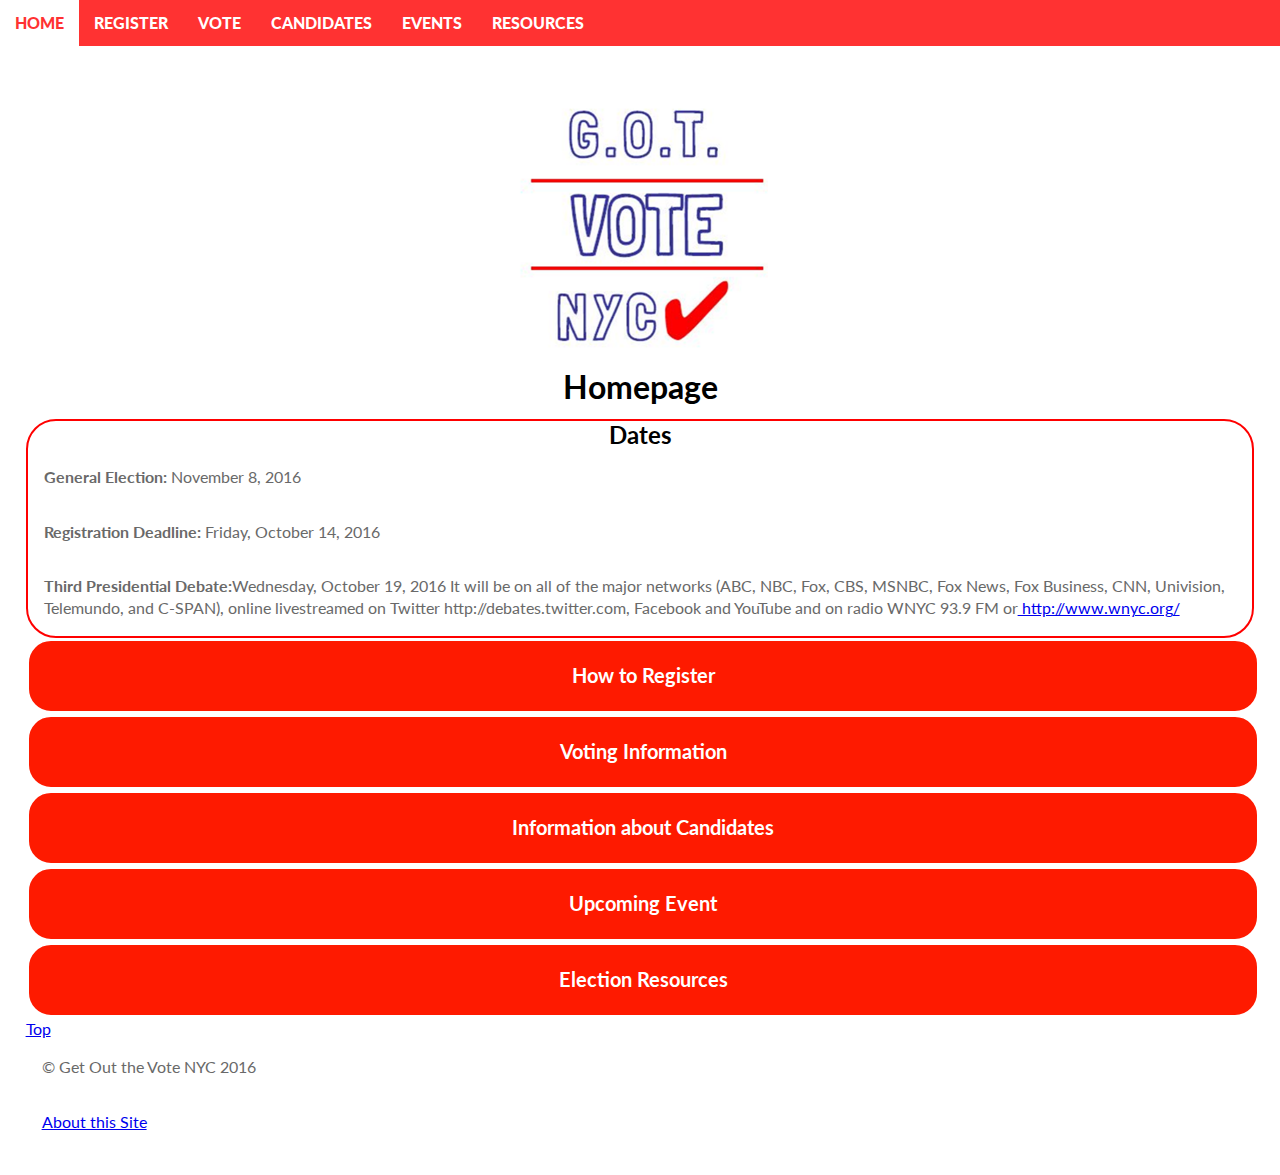
<file: index.html>
<!doctype html>
<html class="no-js" lang="en-us">

<head>
    <meta charset="utf-8">
    <meta http-equiv="x-ua-compatible" content="ie=edge">
    <title>Homepage</title>
    <meta name="viewport" content="width=device-width, initial-scale=1">


    <!--<link rel="stylesheet" href="css/normalized-reset.css">-->
    <link rel="stylesheet" href="css/style.css">
    <link href="https://fonts.googleapis.com/css?family=Lato" rel="stylesheet">
    <script src="js/vendor/modernizr2.8.3.min.js"></script>
</head>

<body>
    <!-- Add your site or application content here -->
    <div class="container">
        <header class="page-header cf">
            <div class="logo">
                <img src="logo.png" alt="placeholder logo">
            </div>
        </header>

        <!--    NAVIGATION-->
        <a id="top"></a>

        <div class="menu">
            <a href="#" id="menu_button">Menu</a>
        </div>

        <nav id="main_nav">
            <ul>
                <li><a href="index.html">Home</a></li>
                <li><a href="register.html">Register</a></li>
                <li><a href="election-day.html">Vote</a></li>
                <li><a href="candidates.html">Candidates</a></li>
                <li><a href="events.html">Events</a></li>
                <li><a href="resources.html">Resources</a></li>
            </ul>
        </nav>
        <!--end main_nav -->
        <h1>Homepage</h1>

        <!-- CONTENT TO MARK(MAKE LIKE EXAMPLE PAGE) -->
        <div id=boxwhite>
            <h2>Dates</h2>
            <p><strong>General Election: </strong>November 8, 2016</p>

            <p><strong>Registration Deadline: </strong>Friday, October 14, 2016</p>

            <p><strong>Third Presidential Debate:</strong>Wednesday, October 19, 2016 It will be on all of the major networks (ABC, NBC, Fox, CBS, MSNBC, Fox News, Fox Business, CNN, Univision, Telemundo, and C-SPAN), online livestreamed on Twitter http://debates.twitter.com, Facebook and YouTube and on radio WNYC 93.9 FM or<a href="http://www.wnyc.org/"> http://www.wnyc.org/</a></p>
        </div>
        <row>

            <a href="register.html" class="myButton">How to Register</a>


            <a href="election-day.html" class="myButton">Voting Information</a>

            <a href="candidates.html" class="myButton">Information about Candidates</a>

            <a href="events.html" class="myButton">Upcoming Event</a>

            <a href="resources.html" class="myButton">Election Resources</a>
        </row>
        <br>

        <!--    Example to go back to the top of the page-->
        <a href="#top">Top</a>
        <footer>
            <p class="copywrite">&copy; Get Out the Vote NYC 2016</p>
            <p class="about"><a href="about.html">About this Site</a>
            </p>
        </footer>




        <!-- Make sure your content is done before this -->

        <!-- Load CDN version of jQuery. For other versions visit this page: https://code.jquery.com/jquery/ -->
        <script src="https://code.jquery.com/jquery-3.1.1.min.js" integrity="sha256-hVVnYaiADRTO2PzUGmuLJr8BLUSjGIZsDYGmIJLv2b8=" crossorigin="anonymous"></script>
        <!--    Load Local version if CDN is not working-->
        <script>
            window.jQuery || document.write('<script src="js/vendor/jquery-3.1.1.min.js"><\/script>')
        </script>

        <!--   Your jQuery and other JavaScript can go here in this script element. -->
        <script>
            jQuery(document).ready(function ($) {
                // Your jQuery code here, using $ to refer to jQuery.
            });
            $('#menu_button').click(function (evt) {
                console.log('evt', evt);
                evt.preventDefault();
                $('#main_nav').slideToggle();
            }); //end menu_button


            //this code taken from Sebastien on Stackoverflow: http://stackoverflow.com/questions/6461300/triggering-jquery-with-css-media-queries
            //it's been rearranged slightly
            //leave the lines below and then write your code in the doneResizing function below
            doneResizing();
            var id;
            $(window).resize(function () {
                clearTimeout(id);
                id = setTimeout(doneResizing, 0);
            });

            function doneResizing() {
                //this code requires that you have Modernizr included BEFORE this file. Here is modernizr: http://modernizr.com/
                //the trick with min-width media queries is that you need to start from your largest and go down. In the else at the end you can write  js for any size below your smallest min-width.

                if (Modernizr.mq('screen and (min-width:45em)')) {
                    $('#main_nav').show(); //make sure it is showing at larger sizes
                } else {
                    //Your code goes here for screens below 45em in this example.
                    $('#main_nav').hide(); //make sure hiding at smaller sizes
                }
            } //end doneResizing
        </script>
</body>

</html>
</file>
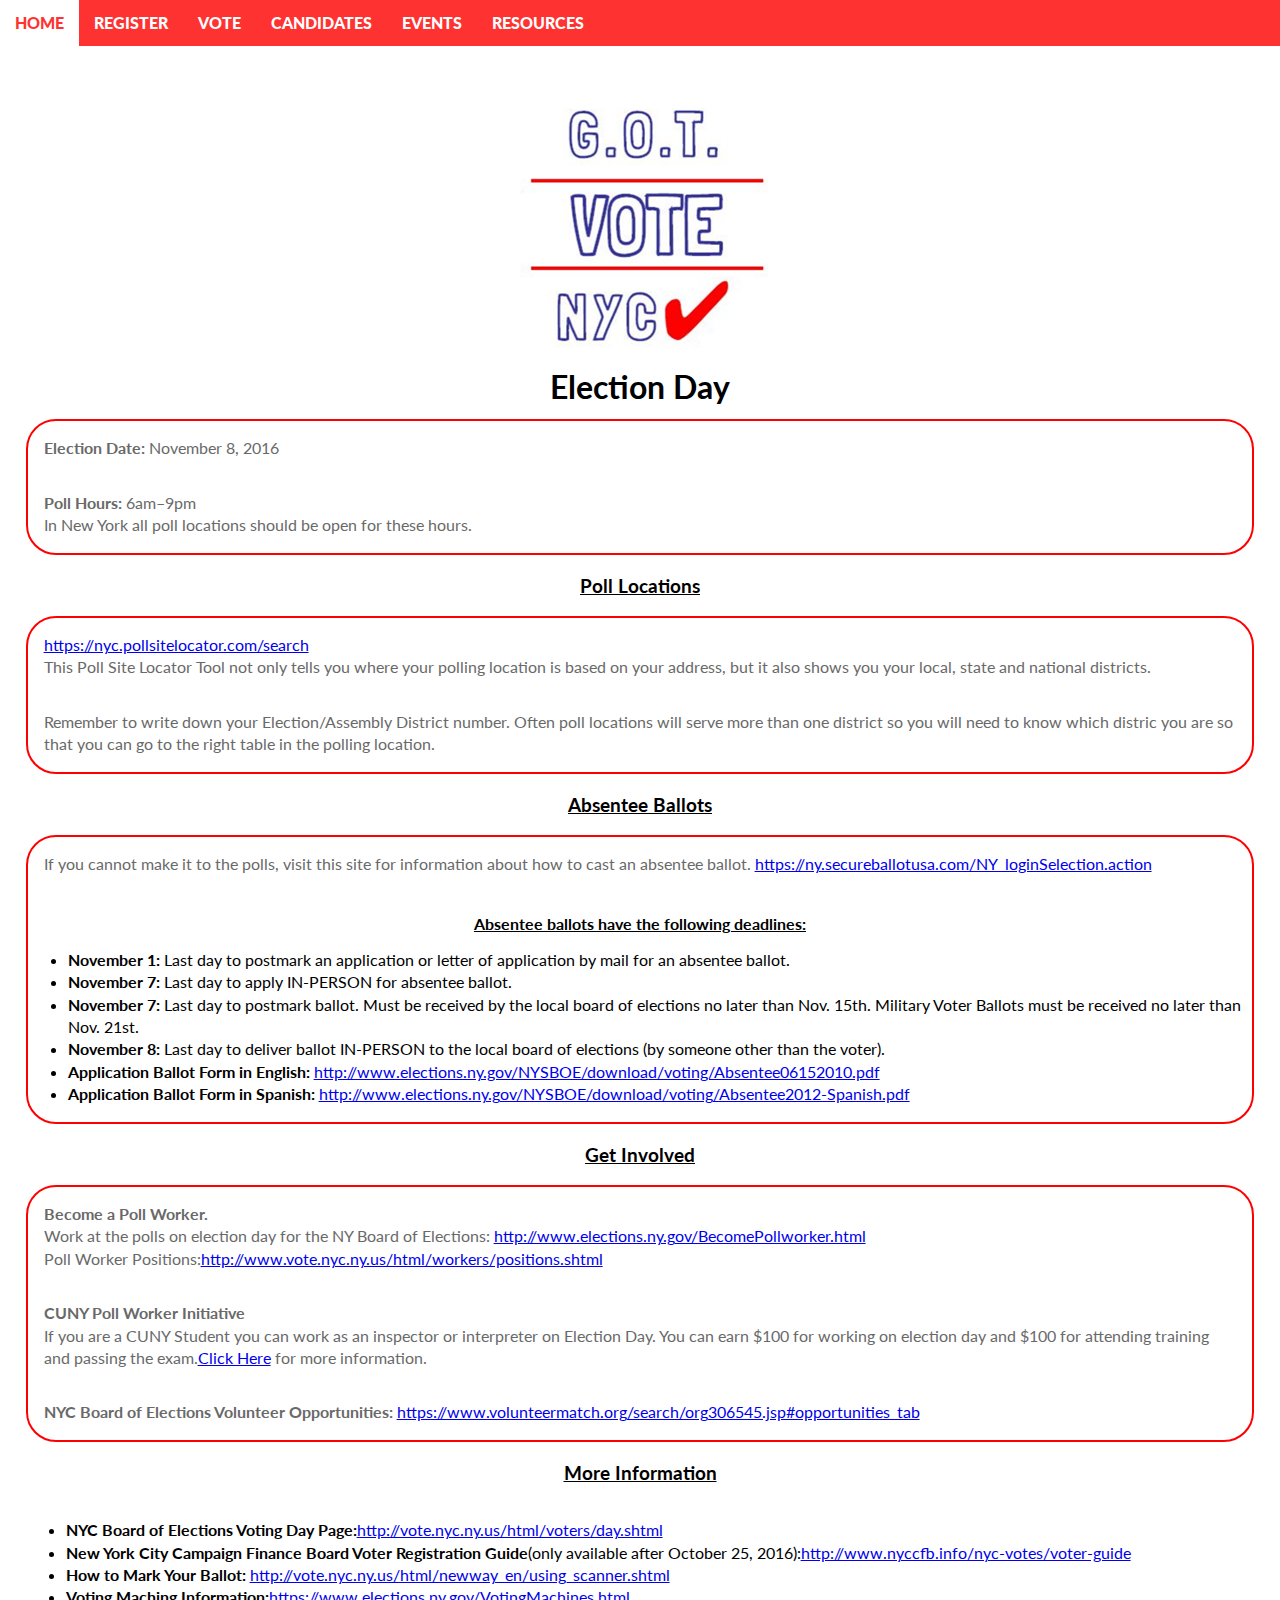
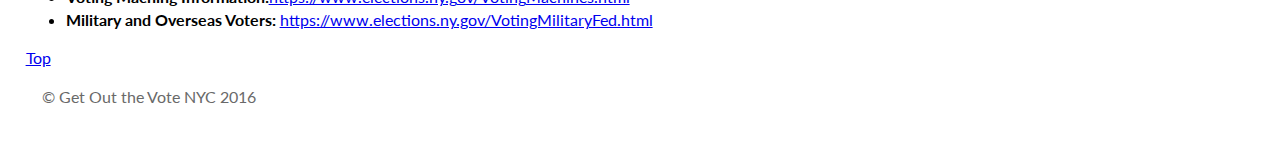
<file: election-day.html>
<!doctype html>
<html class="no-js" lang="en-us">

<head>
    <meta charset="utf-8">
    <meta http-equiv="x-ua-compatible" content="ie=edge">
    <title>Election Day</title>
    <meta name="viewport" content="width=device-width, initial-scale=1">


<!--    <link rel="stylesheet" href="css/normalized-reset.css">-->
    <link rel="stylesheet" href="css/style.css">
    <link href="https://fonts.googleapis.com/css?family=Lato" rel="stylesheet">
    <script src="js/vendor/modernizr2.8.3.min.js"></script>
</head>

<body>
    <!-- Add your site or application content here -->
    <div class="container">
        <header class="page-header cf">
            <div class="logo">
                <img src="logo.png" alt="placeholder logo">
            </div>

        </header>

        <!--    NAVIGATION-->
        <a id="top"></a>

        <div class="menu">
            <a href="#" id="menu_button">Menu</a>
        </div>

        <nav id="main_nav">
            <ul>
                <li><a href="index.html">Home</a></li>
                <li><a href="register.html">Register</a></li>
                <li><a href="election-day.html">Vote</a></li>
                <li><a href="candidates.html">Candidates</a></li>
                <li><a href="events.html">Events</a></li>
                <li><a href="resources.html">Resources</a></li>
            </ul>
        </nav>
        <!--end main_nav -->
        <div class="main-content">
            <header class="content-header">
                <h1>Election Day</h1>
            </header>

            <!--  Content -->
            <div id="boxwhite">
                <p><strong>Election Date:</strong> November 8, 2016</p>

                <p><strong>Poll Hours:</strong> 6am&ndash;9pm
                    <br> In New York all poll locations should be open for these hours.</p>
            </div>

            <div>
                <h3>Poll Locations</h3>
                <div id="boxwhite">

                    <p><a href="https://nyc.pollsitelocator.com/search">https://nyc.pollsitelocator.com/search</a>
                        <br> This Poll Site Locator Tool not only tells you where your polling location is based on your address, but it also shows you your local, state and national districts.</p>

                    <p>Remember to write down your Election/Assembly District number. Often poll locations will serve more than one district so you will need to know which distric you are so that you can go to the right table in the polling location.</p>
                </div>


                <h3>Absentee Ballots</h3>
                <div id="boxwhite">


                    <p>If you cannot make it to the polls, visit this site for information about how to cast an absentee ballot. <a href="https://ny.secureballotusa.com/NY_loginSelection.action">https://ny.secureballotusa.com/NY_loginSelection.action</a></p>
                    <br>

                    <h4>Absentee ballots have the following deadlines:</h4>
                    <ul>
                        <li><strong>November 1:</strong> Last day to postmark an application or letter of application by mail for an absentee ballot.</li>
                        <li><strong>November 7:</strong> Last day to apply IN-PERSON for absentee ballot.</li>
                        <li><strong>November 7:</strong> Last day to postmark ballot. Must be received by the local board of elections no later than Nov. 15th. Military Voter Ballots must be received no later than Nov. 21st.</li>
                        <li><strong>November 8:</strong> Last day to deliver ballot IN-PERSON to the local board of elections (by someone other than the voter).</li>
                        <li><strong>Application Ballot Form in English:</strong>
                            <a href=" http://www.elections.ny.gov/NYSBOE/download/voting/Absentee06152010.pdf">http://www.elections.ny.gov/NYSBOE/download/voting/Absentee06152010.pdf</a></li>
                        <li><strong>Application Ballot Form in Spanish:</strong>
                            <a href=" http://www.elections.ny.gov/NYSBOE/download/voting/Absentee2012-Spanish.pdf">http://www.elections.ny.gov/NYSBOE/download/voting/Absentee2012-Spanish.pdf</a></li>
                    </ul>
                </div>

                <h3>Get Involved</h3>
                <div id="boxwhite">

                    <p><strong>Become a Poll Worker.</strong>
                        <br> Work at the polls on election day for the NY Board of Elections: <a href="http://www.elections.ny.gov/BecomePollworker.html">http://www.elections.ny.gov/BecomePollworker.html</a>
                        <br> Poll Worker Positions:<a href="http://www.vote.nyc.ny.us/html/workers/positions.shtml">http://www.vote.nyc.ny.us/html/workers/positions.shtml</a> </p>

                    <p><strong>CUNY Poll Worker Initiative</strong>
                        <br> If you are a CUNY Student you can work as an inspector or interpreter on Election Day. You can earn $100 for working on election day and $100 for attending training and passing the exam.<a href="http://www2.cuny.edu/employment/student-jobs/jobs/poll-worker-initiative/">Click Here</a> for more information.</p>

                    <p><strong>NYC Board of Elections Volunteer Opportunities:</strong>
                        <a href="https://www.volunteermatch.org/search/org306545.jsp#opportunities_tab">https://www.volunteermatch.org/search/org306545.jsp#opportunities_tab</a></p>


                </div>

                <h3>More Information</h3>
                <ul>
                    <li><strong>NYC Board of Elections Voting Day Page:</strong><a href="http://vote.nyc.ny.us/html/voters/day.shtml">http://vote.nyc.ny.us/html/voters/day.shtml</a></li>
                    <li><strong>New York City Campaign Finance Board Voter Registration Guide</strong>(only available after October 25, 2016):<a href="http://www.nyccfb.info/nyc-votes/voter-guide">http://www.nyccfb.info/nyc-votes/voter-guide</a></li>
                    <li><strong>How to Mark Your Ballot:</strong> <a href="http://vote.nyc.ny.us/html/newway_en/using_scanner.shtml">http://vote.nyc.ny.us/html/newway_en/using_scanner.shtml</a></li>
                    <li><strong>Voting Maching Information:</strong><a href="https://www.elections.ny.gov/VotingMachines.html">https://www.elections.ny.gov/VotingMachines.html</a></li>
                    <li><strong>Military and Overseas Voters:</strong> <a href="https://www.elections.ny.gov/VotingMilitaryFed.html">https://www.elections.ny.gov/VotingMilitaryFed.html</a></li>
                </ul>
            </div>

            <!--    Example to go back to the top of the page-->
            <div id="foot">
                <a href="#top">Top</a>
                <footer>
                    <p class="copywrite">&copy; Get Out the Vote NYC 2016</p>
                </footer>
            </div>




            <!-- Make sure your content is done before this -->

            <!-- Load CDN version of jQuery. For other versions visit this page: https://code.jquery.com/jquery/ -->
            <script src="https://code.jquery.com/jquery-3.1.1.min.js" integrity="sha256-hVVnYaiADRTO2PzUGmuLJr8BLUSjGIZsDYGmIJLv2b8=" crossorigin="anonymous"></script>
            <!--    Load Local version if CDN is not working-->
            <script>
                window.jQuery || document.write('<script src="js/vendor/jquery-3.1.1.min.js"><\/script>')
            </script>

            <!--   Your jQuery and other JavaScript can go here in this script element. -->
            <script>
                jQuery(document).ready(function ($) {
                    // Your jQuery code here, using $ to refer to jQuery.
                });
                $('#menu_button').click(function (evt) {
                    console.log('evt', evt);
                    evt.preventDefault();
                    $('#main_nav').slideToggle();
                }); //end menu_button


                //this code taken from Sebastien on Stackoverflow: http://stackoverflow.com/questions/6461300/triggering-jquery-with-css-media-queries
                //it's been rearranged slightly
                //leave the lines below and then write your code in the doneResizing function below
                doneResizing();
                var id;
                $(window).resize(function () {
                    clearTimeout(id);
                    id = setTimeout(doneResizing, 0);
                });

                function doneResizing() {
                    //this code requires that you have Modernizr included BEFORE this file. Here is modernizr: http://modernizr.com/
                    //the trick with min-width media queries is that you need to start from your largest and go down. In the else at the end you can write  js for any size below your smallest min-width.

                    if (Modernizr.mq('screen and (min-width:45em)')) {
                        $('#main_nav').show(); //make sure it is showing at larger sizes
                    } else {
                        //Your code goes here for screens below 45em in this example.
                        $('#main_nav').hide(); //make sure hiding at smaller sizes
                    }
                } //end doneResizing
            </script>
</body>

</html>
</file>
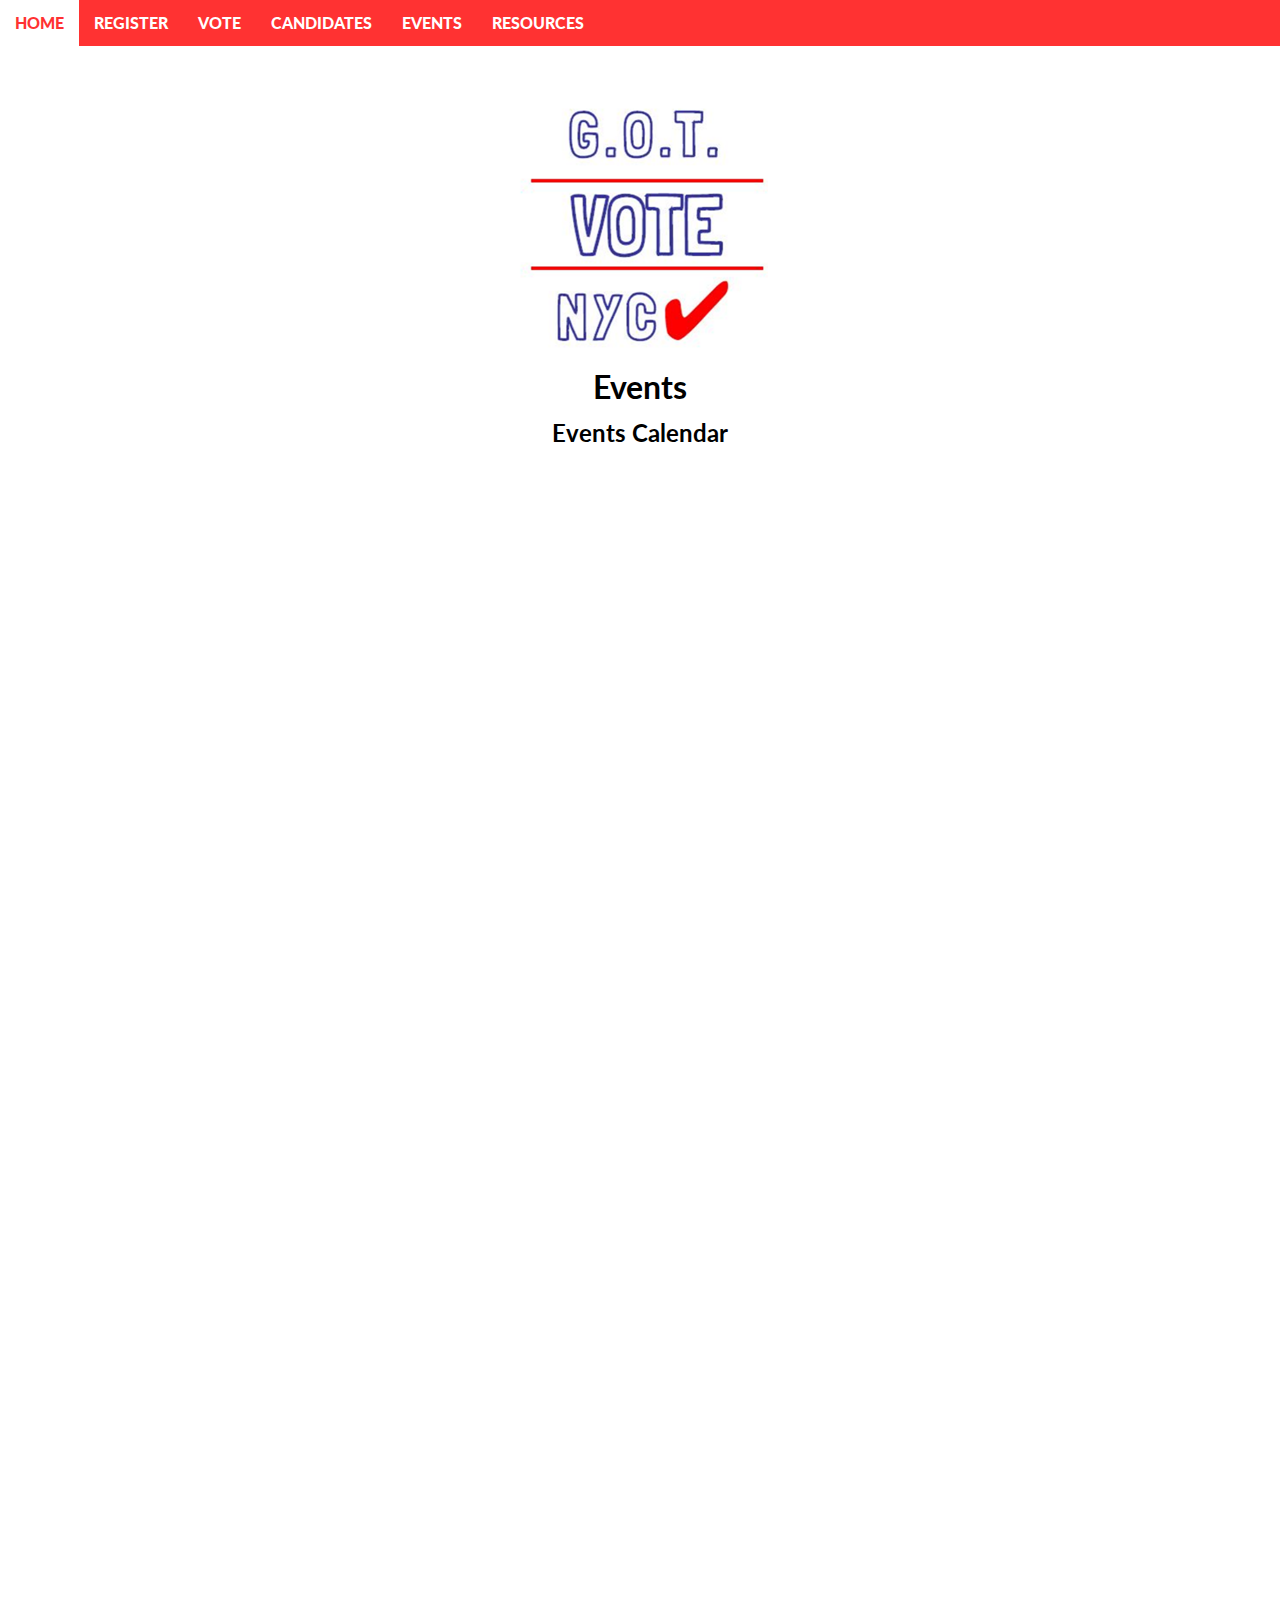
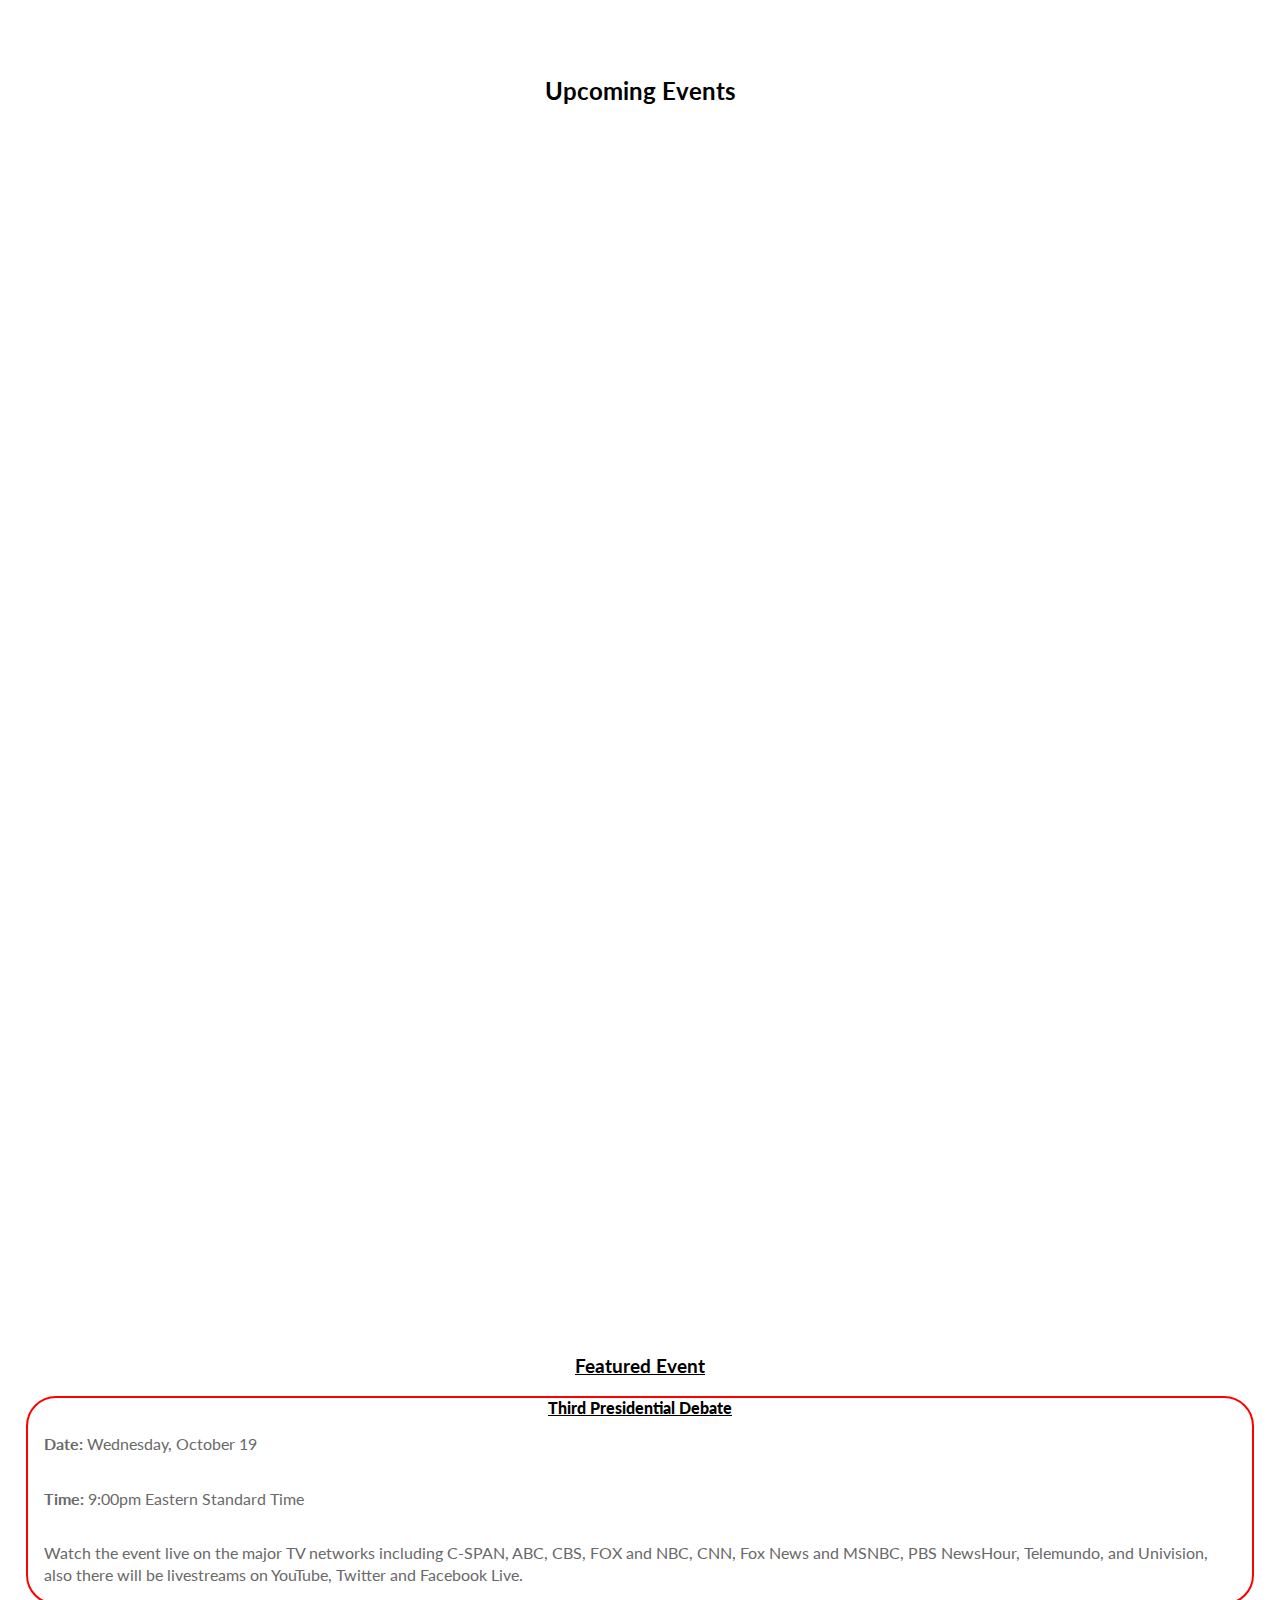
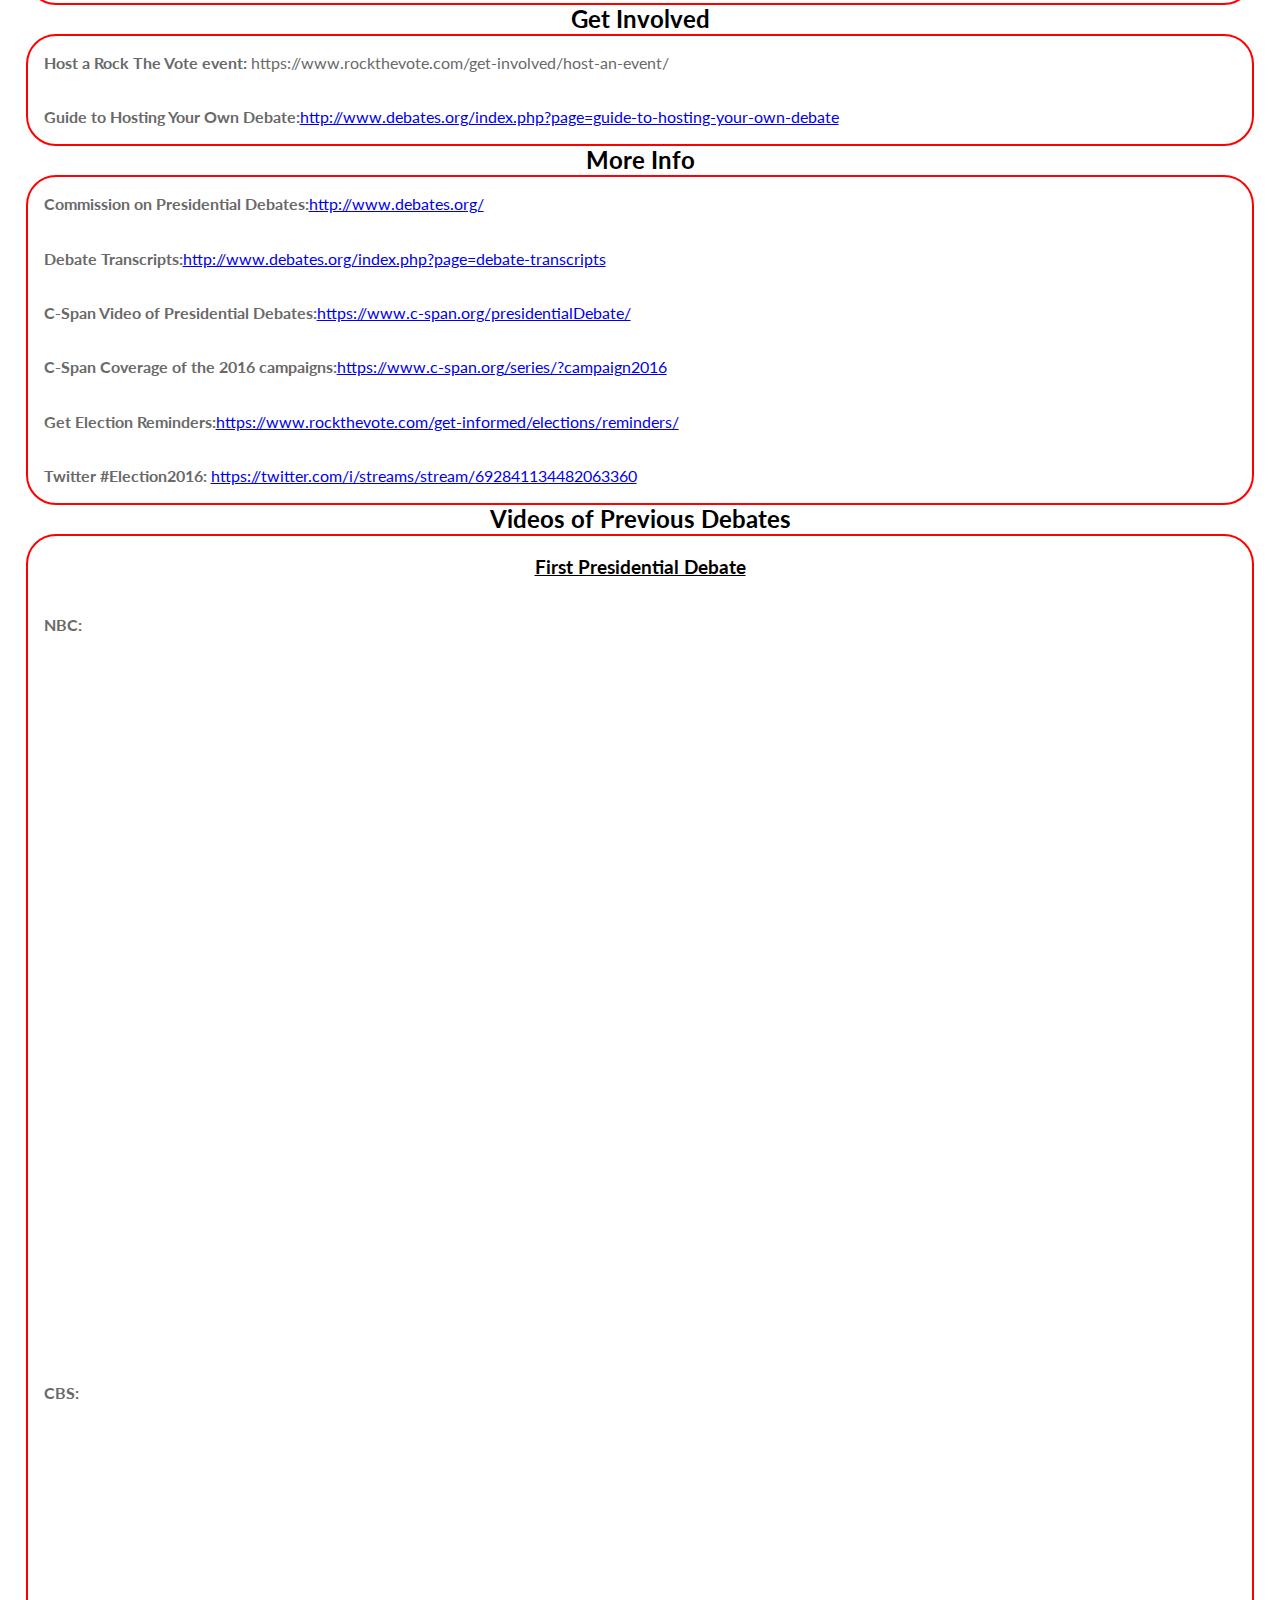
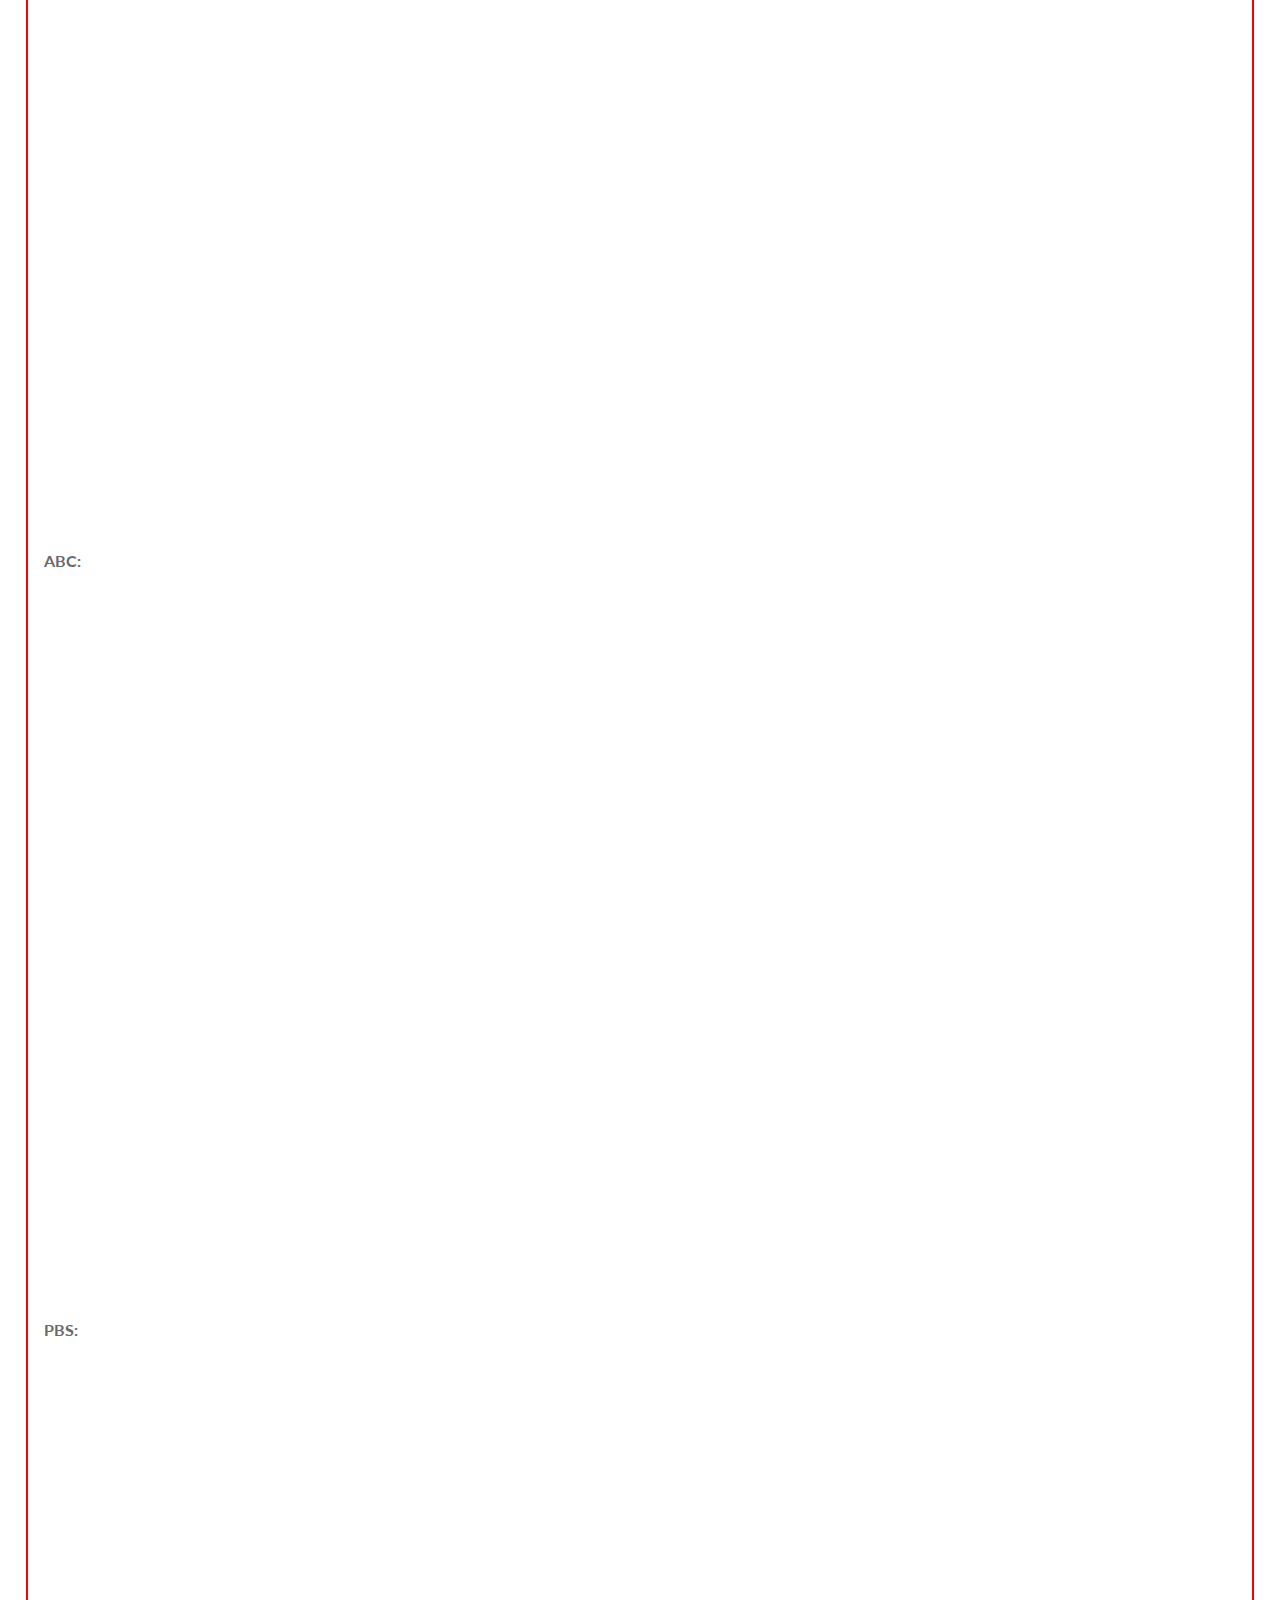
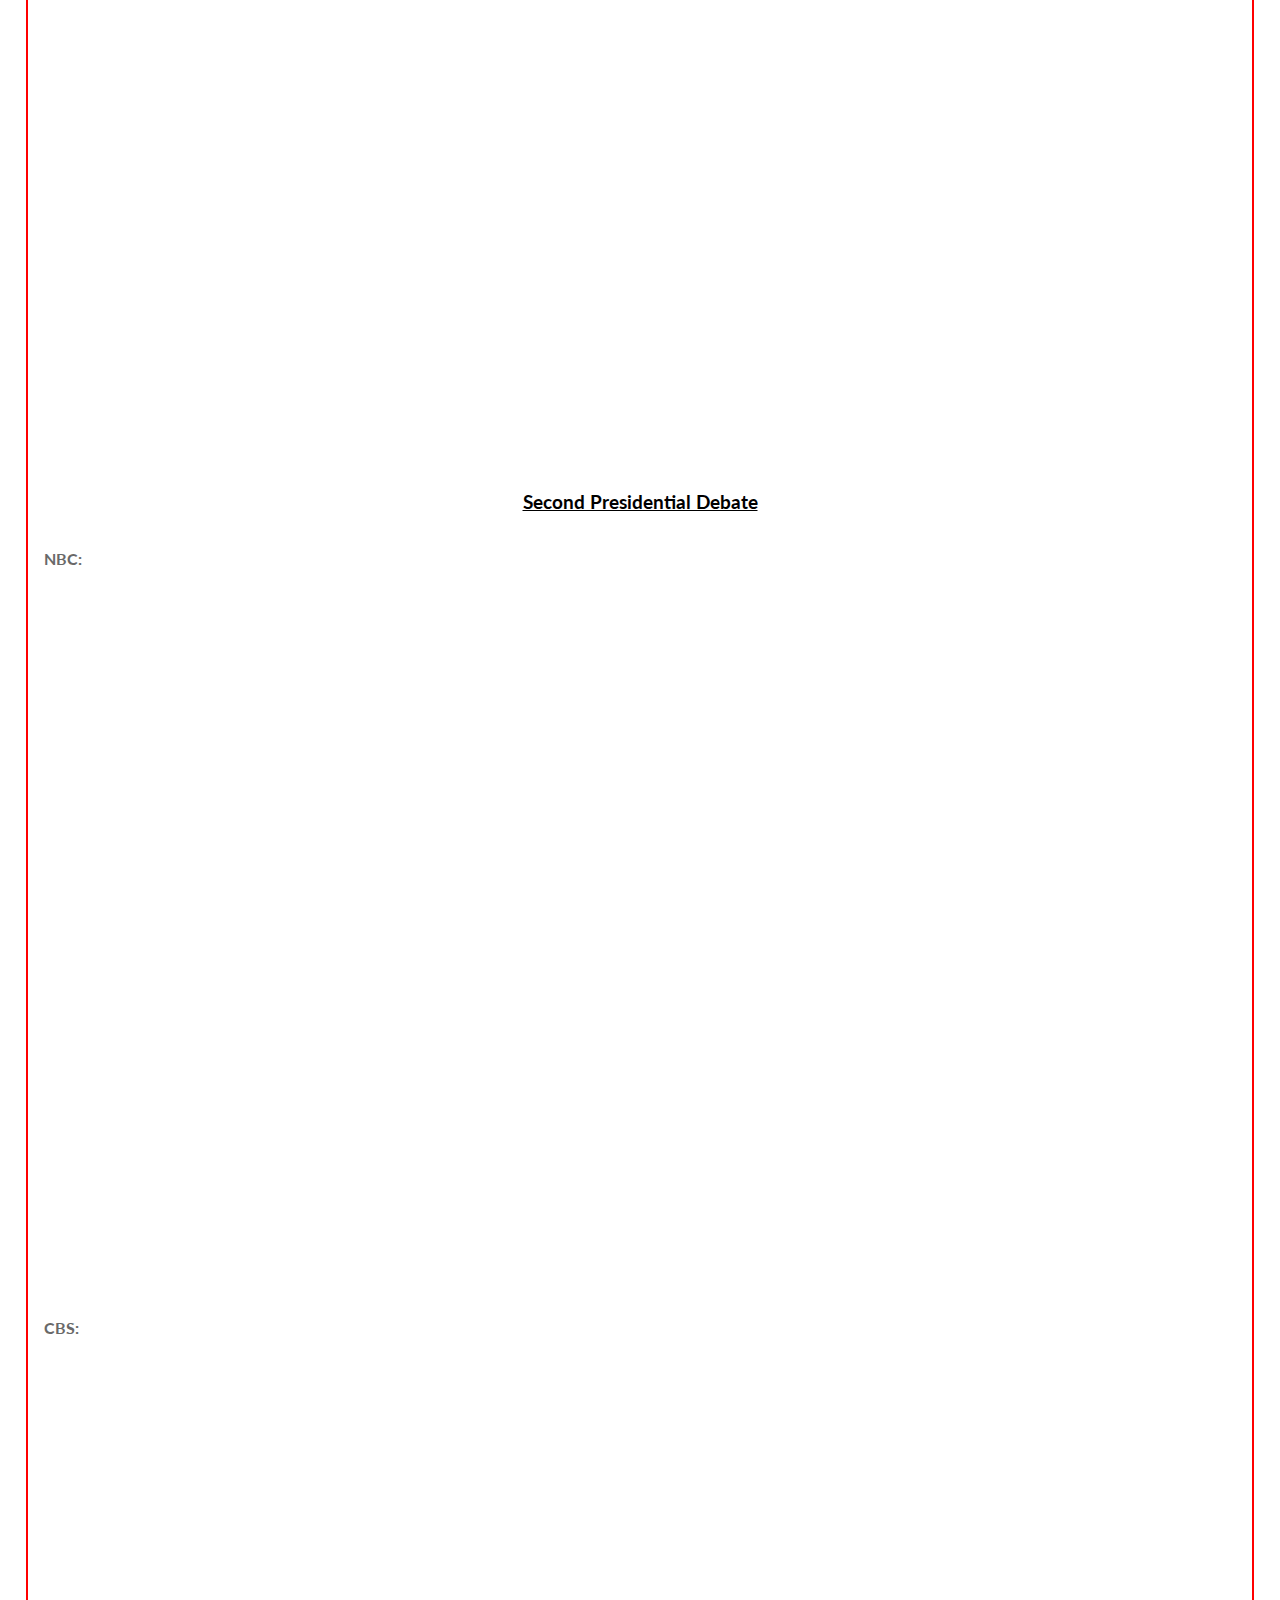
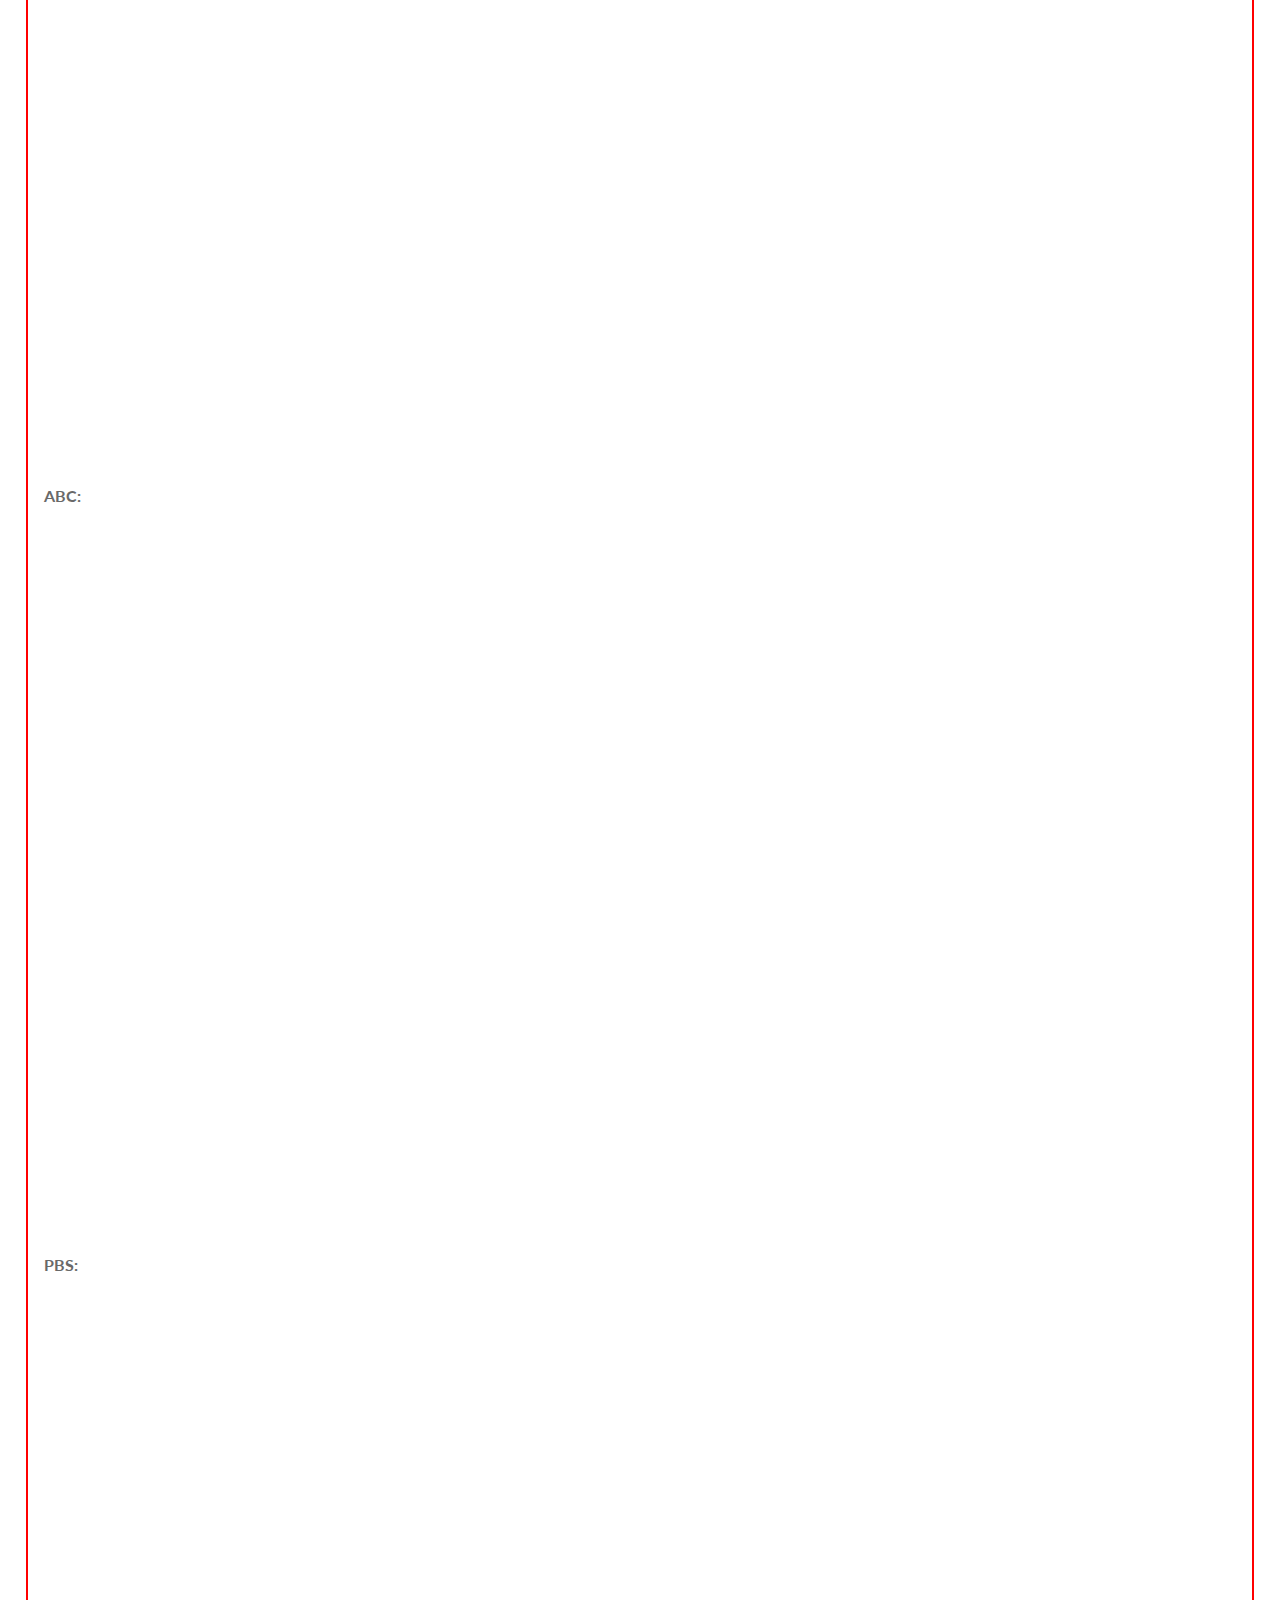
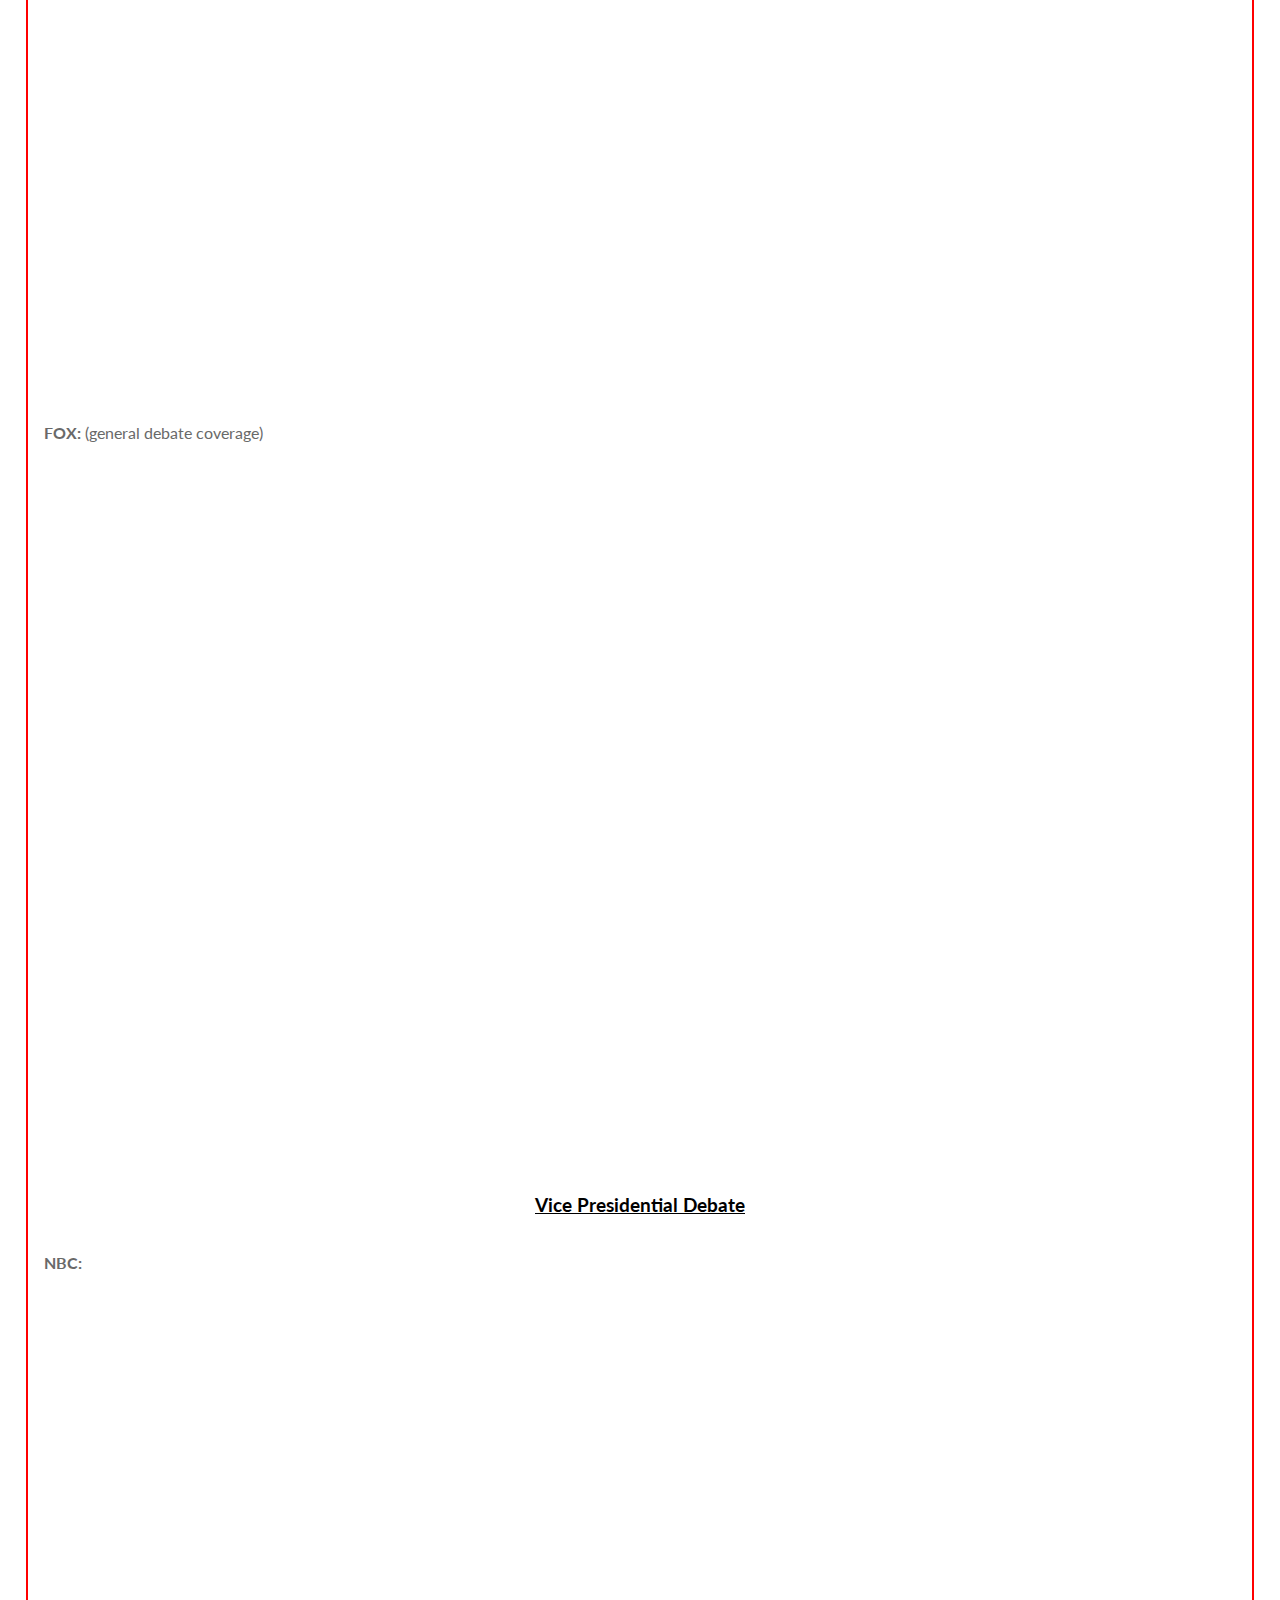
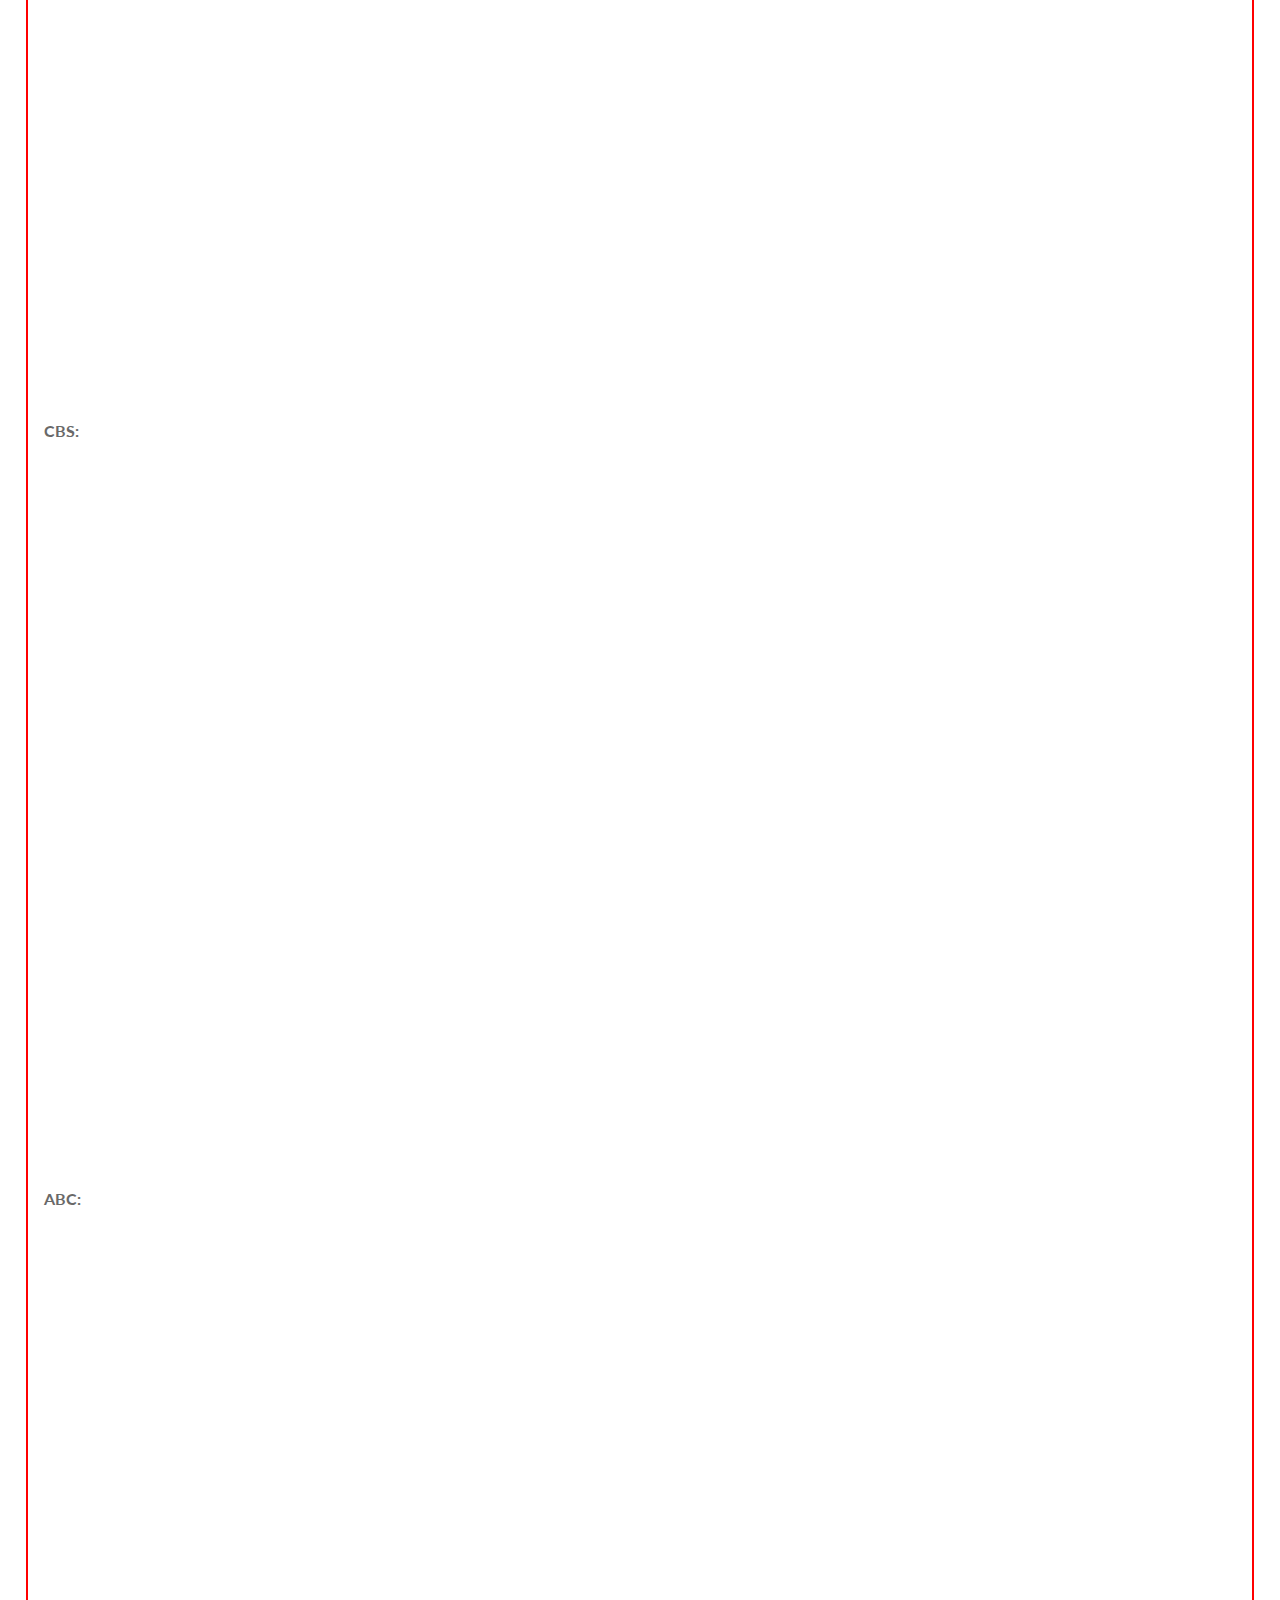
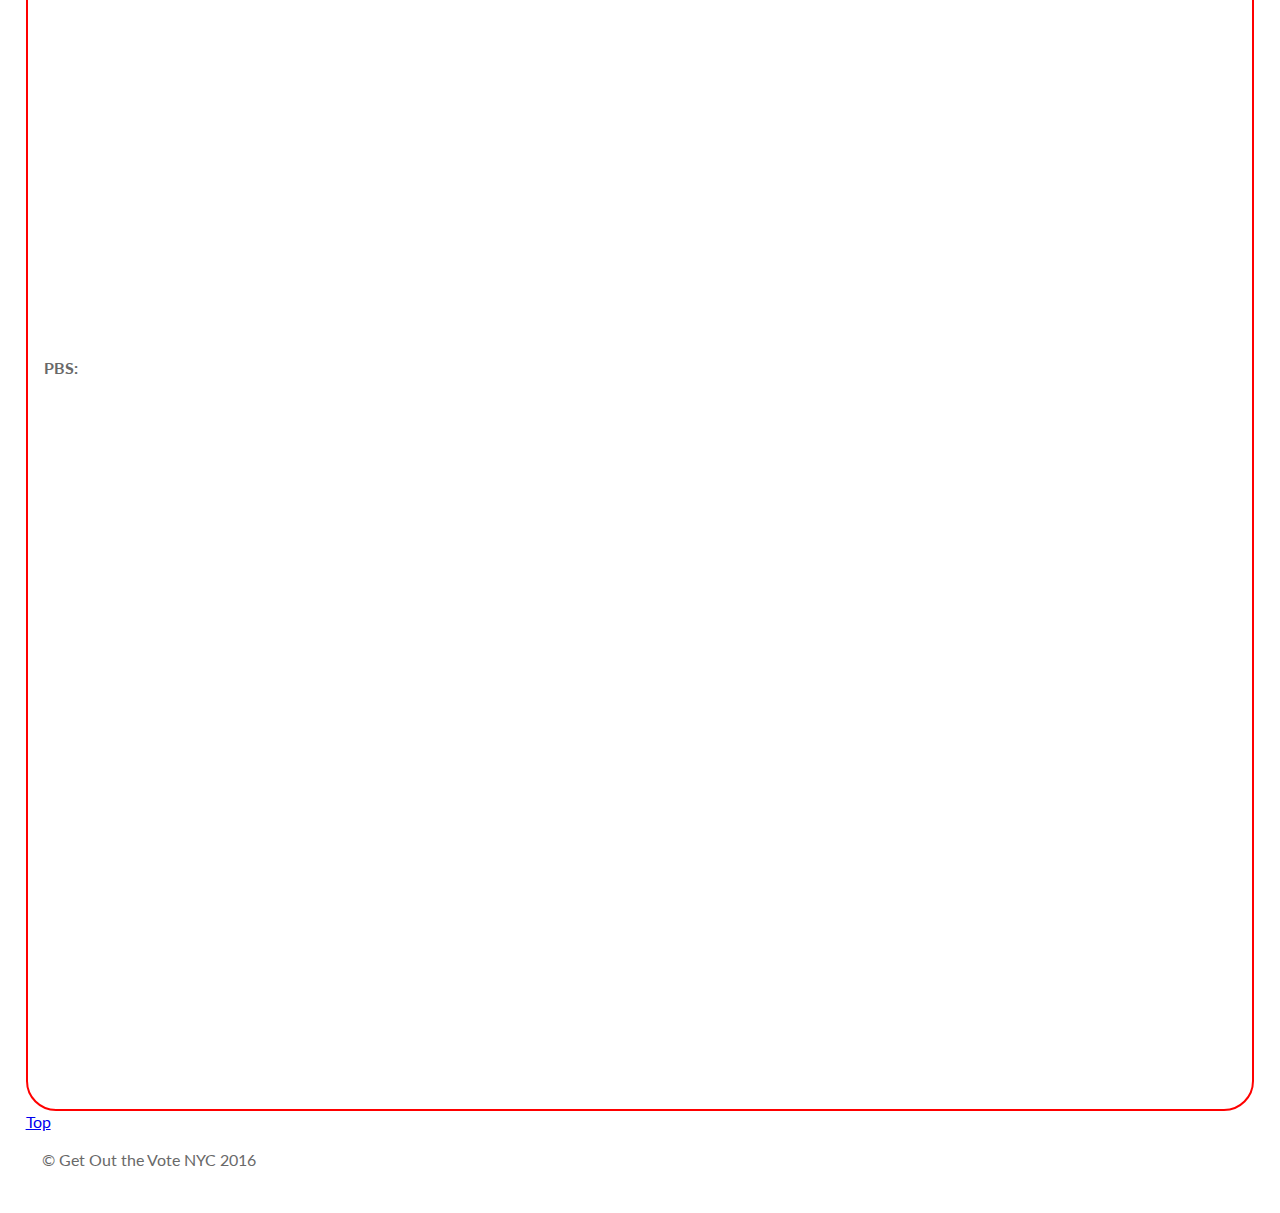
<file: events.html>
<!doctype html>
<html class="no-js" lang="en-us">

<head>
    <meta charset="utf-8">
    <meta http-equiv="x-ua-compatible" content="ie=edge">
    <title>Events</title>
    <meta name="viewport" content="width=device-width, initial-scale=1">


<!--    <link rel="stylesheet" href="css/normalized-reset.css">-->
    <link rel="stylesheet" href="css/style.css">
    <link href="https://fonts.googleapis.com/css?family=Lato" rel="stylesheet">
    <script src="js/vendor/modernizr2.8.3.min.js"></script>
</head>

<body>
    <!-- Add your site or application content here -->
    <div class="container">
        <header class="page-header cf">
            <div class="logo">
                <img src="logo.png" alt="placeholder logo">
            </div>

        </header>

        <!--    NAVIGATION-->
        <a id="top"></a>

        <div class="menu">
            <a href="#" id="menu_button">Menu</a>
        </div>

        <nav id="main_nav">
            <ul>
                <li><a href="index.html">Home</a></li>
                <li><a href="register.html">Register</a></li>
                <li><a href="election-day.html">Vote</a></li>
                <li><a href="candidates.html">Candidates</a></li>
                <li><a href="events.html">Events</a></li>
                <li><a href="resources.html">Resources</a></li>
            </ul>
        </nav>
        <!--end main_nav -->
        <div class="main-content">
            <header class="content-header">
                <h1>Events</h1>
            </header>

            <!--  Content -->

            <h2>Events Calendar</h2>

            <div class="googleCalendar">
                <iframe src="https://calendar.google.com/calendar/embed?src=8d3fc8l9g04n7r9im45fsn08ak%40group.calendar.google.com&ctz=America/New_York" style="border: 0" width="800" height="600" frameborder="0" scrolling="no"></iframe>
            </div>
            <!-- end eventCalendar -->


            <h2>Upcoming Events</h2>
            <div class="googleCalendar">
                <iframe src="https://calendar.google.com/calendar/embed?mode=AGENDA&amp;height=600&amp;wkst=1&amp;hl=en&amp;bgcolor=%23FFFFFF&amp;src=8d3fc8l9g04n7r9im45fsn08ak%40group.calendar.google.com&amp;color=%238D6F47&amp;ctz=America%2FNew_York" style="border-width:0" width="800" height="600" frameborder="0" scrolling="no"></iframe>
            </div>

            <h3>Featured Event</h3>
            <div id="boxwhite">

                <h4><strong>Third Presidential Debate</strong></h4>
                <p><strong>Date:</strong> Wednesday, October 19</p>
                <p><strong>Time:</strong> 9:00pm Eastern Standard Time</p>

                <p>Watch the event live on the major TV networks including C-SPAN, ABC, CBS, FOX and NBC, CNN, Fox News and MSNBC, PBS NewsHour, Telemundo, and Univision, also there will be livestreams on YouTube, Twitter and Facebook Live.</p>

            </div>


            <h2>Get Involved</h2>
            <div id="boxwhite">


                <p><strong>Host a Rock The Vote event:</strong>
                    <a href="https://www.rockthevote.com/get-involved/host-an-event/"></a>https://www.rockthevote.com/get-involved/host-an-event/</p>
                <p><strong>Guide to Hosting Your Own Debate:</strong><a href="http://www.debates.org/index.php?page=guide-to-hosting-your-own-debate">http://www.debates.org/index.php?page=guide-to-hosting-your-own-debate</a></p>
            </div>
            <h2>More Info</h2>
            <div id="boxwhite">

                <p><strong>Commission on Presidential Debates:</strong><a href="http://www.debates.org/">http://www.debates.org/</a></p>
                <p><strong>Debate Transcripts:</strong><a href="http://www.debates.org/index.php?page=debate-transcripts">http://www.debates.org/index.php?page=debate-transcripts</a></p>
                <p><strong>C-Span Video of Presidential Debates:</strong><a href="https://www.c-span.org/presidentialDebate/">https://www.c-span.org/presidentialDebate/</a></p>
                <p><strong>C-Span Coverage of the 2016 campaigns:</strong><a href="https://www.c-span.org/series/?campaign2016">https://www.c-span.org/series/?campaign2016</a></p>
                <p><strong>Get Election Reminders:</strong><a href="https://www.rockthevote.com/get-informed/elections/reminders/">https://www.rockthevote.com/get-informed/elections/reminders/</a></p>
                <p><strong>Twitter #Election2016:</strong>
                    <a href="https://twitter.com/i/streams/stream/692841134482063360">https://twitter.com/i/streams/stream/692841134482063360</a></p>
            </div>


            <h2>Videos of Previous Debates</h2>
            <div id="boxwhite">

                <h3>First Presidential Debate</h3>
                <p><strong>NBC:</strong>
                    <div class="videoWrapper">
                        <iframe width="560" height="315" src="https://www.youtube.com/embed/855Am6ovK7s" frameborder="0" allowfullscreen></iframe>
                    </div>

                    <p><strong>CBS:</strong></p>
                    <div class="videoWrapper">
                        <iframe width="560" height="315" src="https://www.youtube.com/embed/LbeocSbYvEI?list=PLEb3ThbkPrFZV-HePjrQVMHyHOeWaneX6" frameborder="0" allowfullscreen></iframe>
                    </div>
                    <p><strong>ABC:</strong>
                        <div class="videoWrapper">
                            <iframe width="560" height="315" src="https://www.youtube.com/embed/GQFGTDFvMSc" frameborder="0" allowfullscreen></iframe>
                        </div>
                        <p><strong>PBS:</strong></p>
                        <div class="videoWrapper">
                            <iframe width="560" height="315" src="https://www.youtube.com/embed/7BGYYaaLrTc" frameborder="0" allowfullscreen></iframe>
                        </div>


                        <h3>Second Presidential Debate</h3>
                        <p><strong>NBC:</strong>
                            <div class="videoWrapper">
                                <iframe width="560" height="315" src="https://www.youtube.com/embed/FRlI2SQ0Ueg" frameborder="0" allowfullscreen></iframe>
                            </div>
                            <p><strong>CBS:</strong></p>
                            <div class="videoWrapper">
                                <iframe width="560" height="315" src="https://www.youtube.com/embed/ooShpws3Dik" frameborder="0" allowfullscreen></iframe>
                            </div>
                            <p><strong>ABC:</strong></p>
                            <div class="videoWrapper">
                                <iframe width="560" height="315" src="https://www.youtube.com/embed/h-gkBUbU_F4" frameborder="0" allowfullscreen></iframe>

                            </div>
                            <p><strong>PBS:</strong></p>
                            <div class="videoWrapper">
                                <iframe width="560" height="315" src="https://www.youtube.com/embed/hqlB80QLr9M" frameborder="0" allowfullscreen></iframe>
                            </div>
                            <p><strong>FOX:</strong> (general debate coverage)</p>
                            <div class="videoWrapper">
                                <iframe width="560" height="315" src="https://www.youtube.com/embed/cyx5e2c1SgU?list=PLlTLHnxSVuIxC-yk6lYqsu4nW08qAE-jm" frameborder="0" allowfullscreen></iframe>
                            </div>

                            <h3>Vice Presidential Debate</h3>
                            <p><strong>NBC:</strong></p>
                            <div class="videoWrapper">
                                <iframe width="560" height="315" src="https://www.youtube.com/embed/mVXqNcW_-HA" frameborder="0" allowfullscreen></iframe>
                            </div>
                            <p><strong>CBS:</strong></p>
                            <div class="videoWrapper">
                                <iframe width="560" height="315" src="https://www.youtube.com/embed/xFq-Hm8aQZs?list=PLEb3ThbkPrFYYnjSnwFgA2TG3P7gWIh1-" frameborder="0" allowfullscreen></iframe>
                            </div>
                            <p><strong>ABC:</strong></p>
                            <div class="videoWrapper">
                                <iframe width="560" height="315" src="https://www.youtube.com/embed/9GfywoUoaok" frameborder="0" allowfullscreen></iframe>
                            </div>

                            <p><strong>PBS:</strong></p>
                            <div class="videoWrapper">
                                <iframe width="560" height="315" src="https://www.youtube.com/embed/is8cx0q39bI" frameborder="0" allowfullscreen></iframe>
                            </div>


            </div>


            <!--    Example to go back to the top of the page-->
            <a href="#top">Top</a>
            <footer>
                <p class="copywrite">&copy; Get Out the Vote NYC 2016</p>

            </footer>
        </div>




        <!-- Make sure your content is done before this -->

        <!-- Load CDN version of jQuery. For other versions visit this page: https://code.jquery.com/jquery/ -->
        <script src="https://code.jquery.com/jquery-3.1.1.min.js" integrity="sha256-hVVnYaiADRTO2PzUGmuLJr8BLUSjGIZsDYGmIJLv2b8=" crossorigin="anonymous"></script>
        <!--    Load Local version if CDN is not working-->
        <script>
            window.jQuery || document.write('<script src="js/vendor/jquery-3.1.1.min.js"><\/script>')
        </script>

        <!--   Your jQuery and other JavaScript can go here in this script element. -->
        <script>
            jQuery(document).ready(function ($) {
                // Your jQuery code here, using $ to refer to jQuery.
            });
            $('#menu_button').click(function (evt) {
                console.log('evt', evt);
                evt.preventDefault();
                $('#main_nav').slideToggle();
            }); //end menu_button


            //this code taken from Sebastien on Stackoverflow: http://stackoverflow.com/questions/6461300/triggering-jquery-with-css-media-queries
            //it's been rearranged slightly
            //leave the lines below and then write your code in the doneResizing function below
            doneResizing();
            var id;
            $(window).resize(function () {
                clearTimeout(id);
                id = setTimeout(doneResizing, 0);
            });

            function doneResizing() {
                //this code requires that you have Modernizr included BEFORE this file. Here is modernizr: http://modernizr.com/
                //the trick with min-width media queries is that you need to start from your largest and go down. In the else at the end you can write  js for any size below your smallest min-width.

                if (Modernizr.mq('screen and (min-width:45em)')) {
                    $('#main_nav').show(); //make sure it is showing at larger sizes
                } else {
                    //Your code goes here for screens below 45em in this example.
                    $('#main_nav').hide(); //make sure hiding at smaller sizes
                }
            } //end doneResizing
        </script>
</body>

</html>
</file>
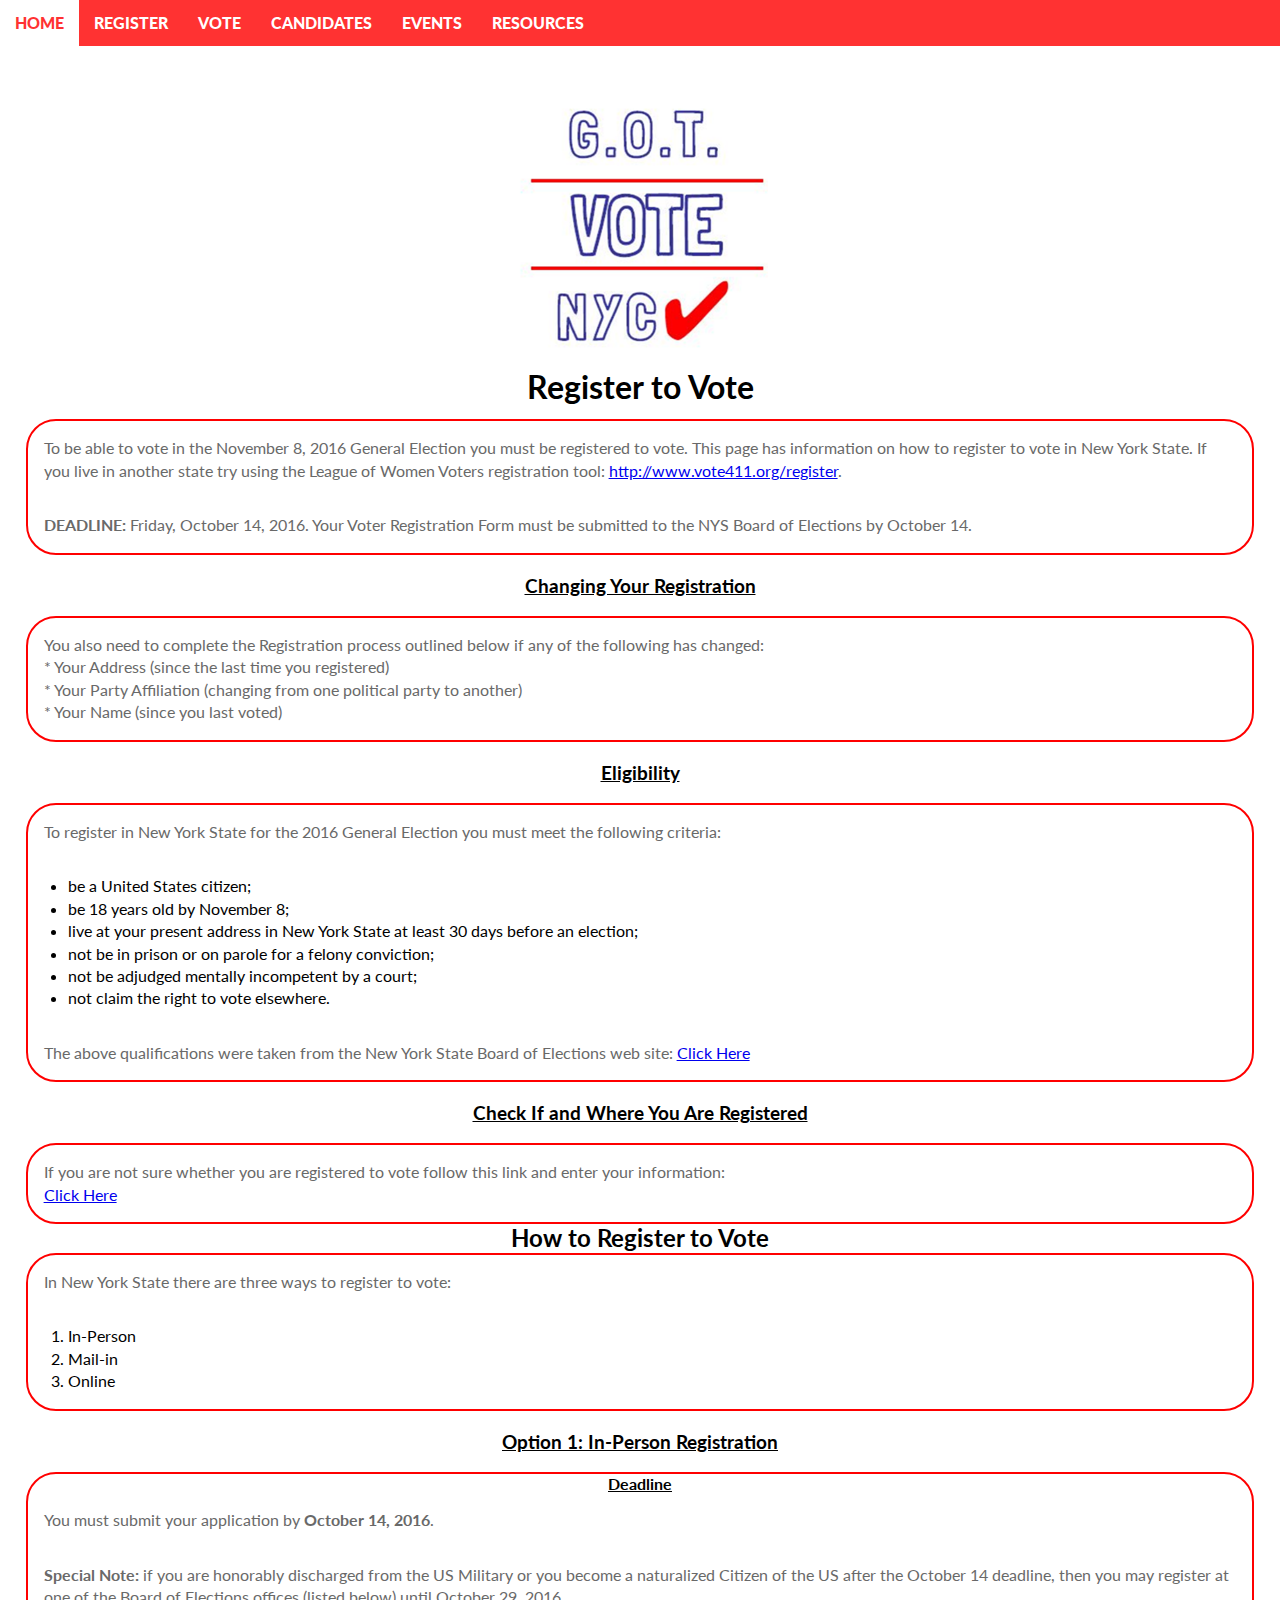
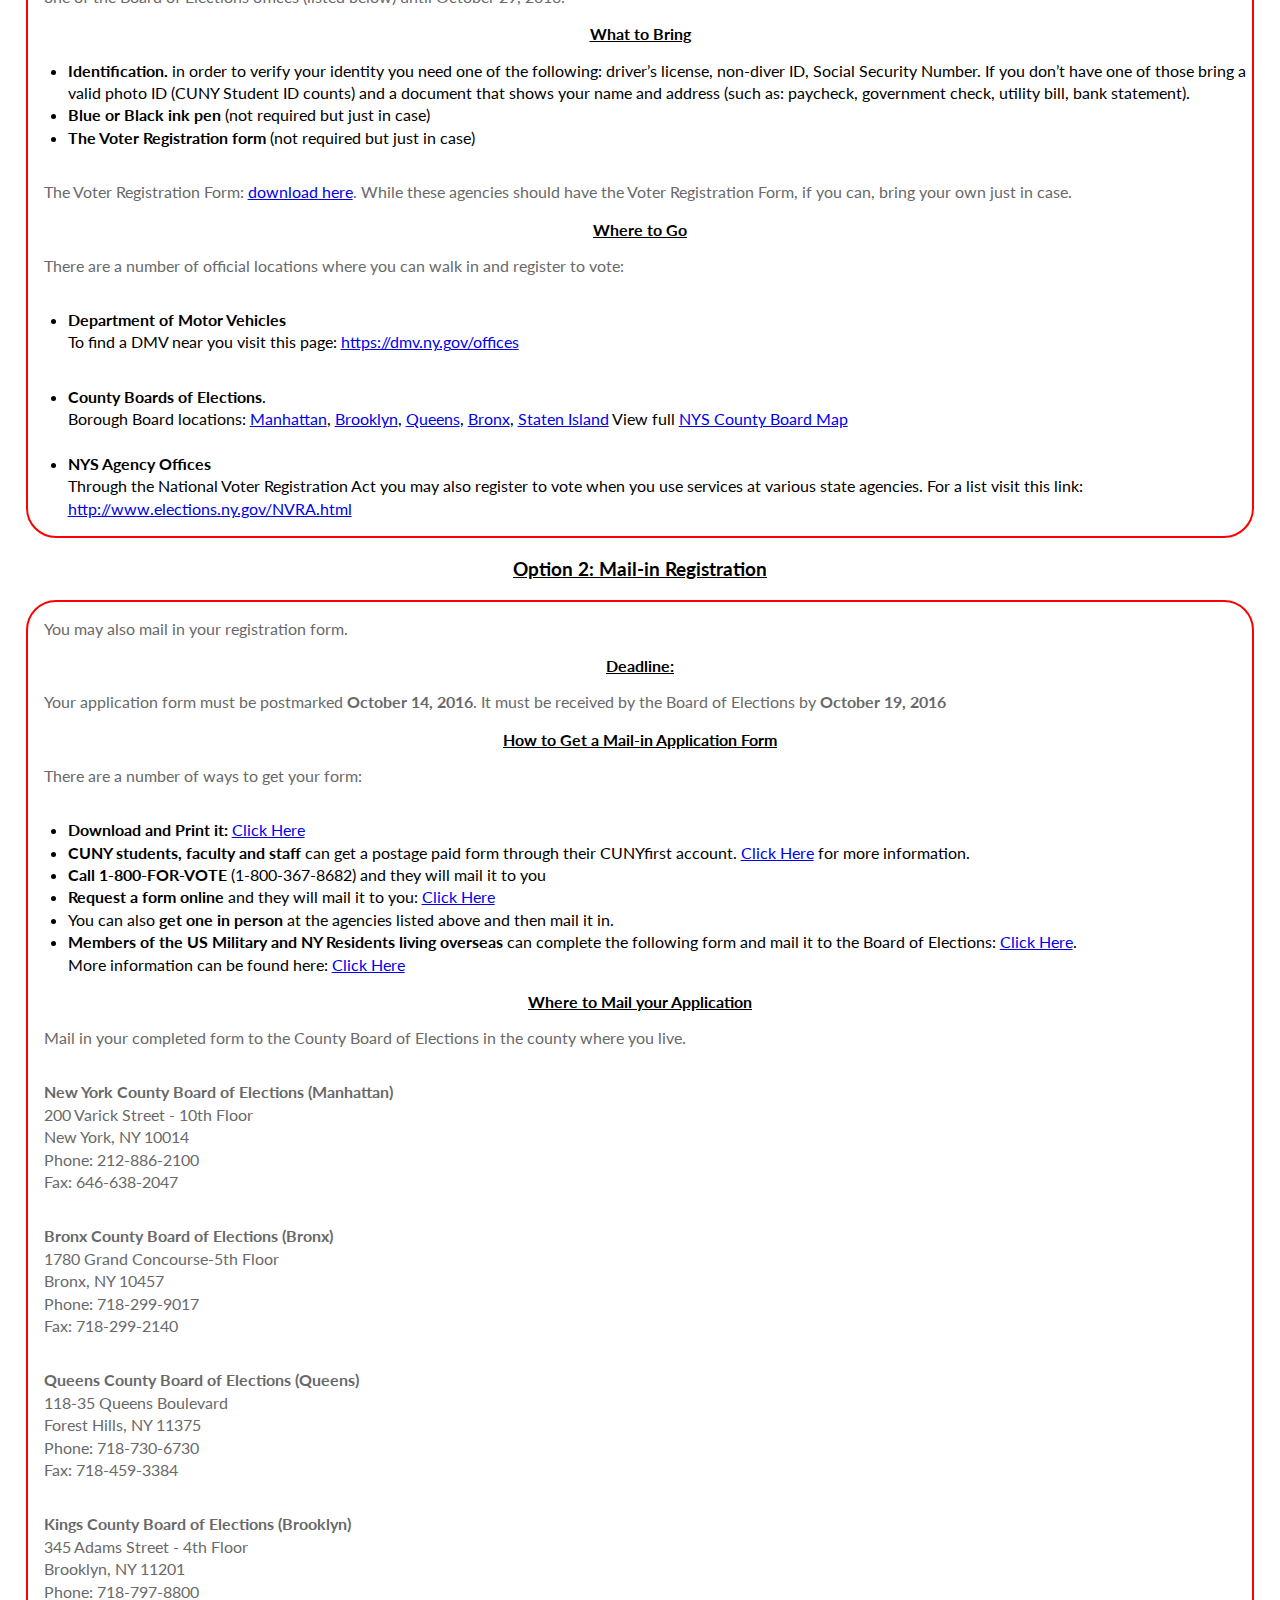
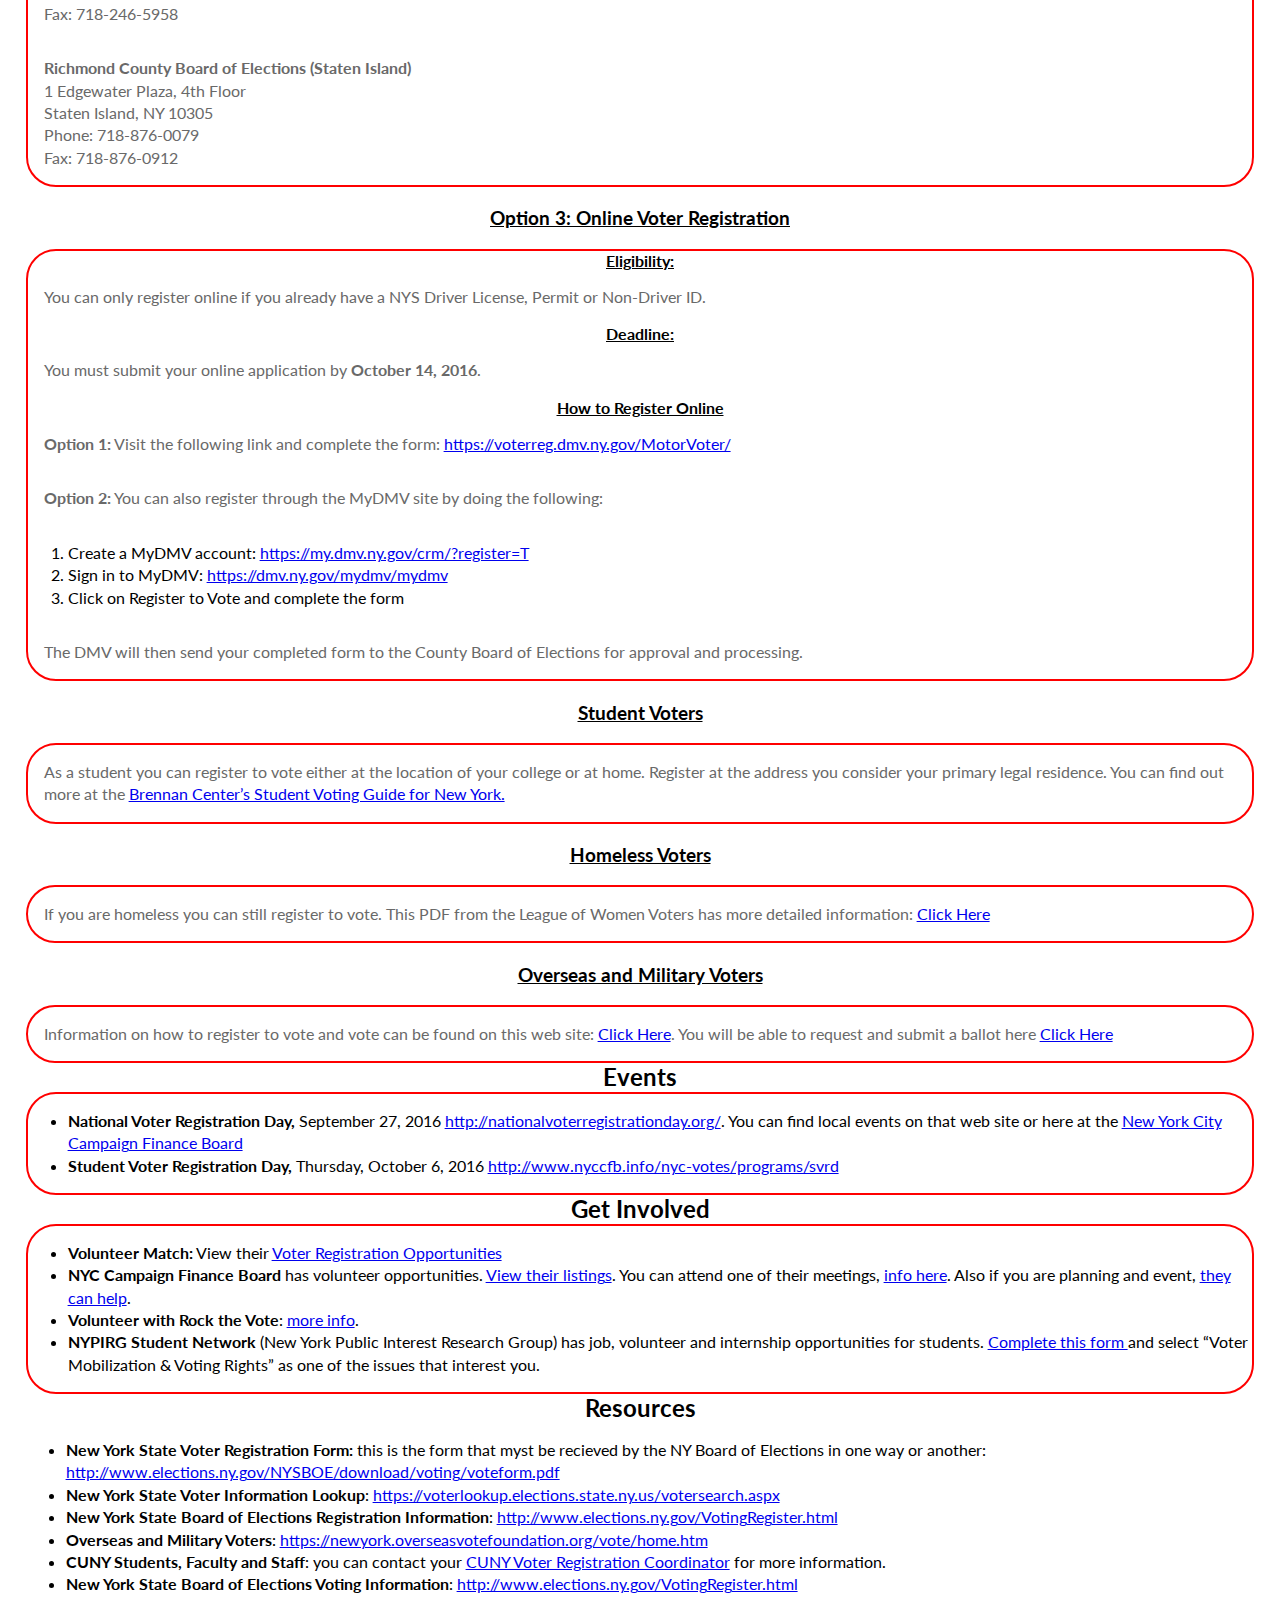
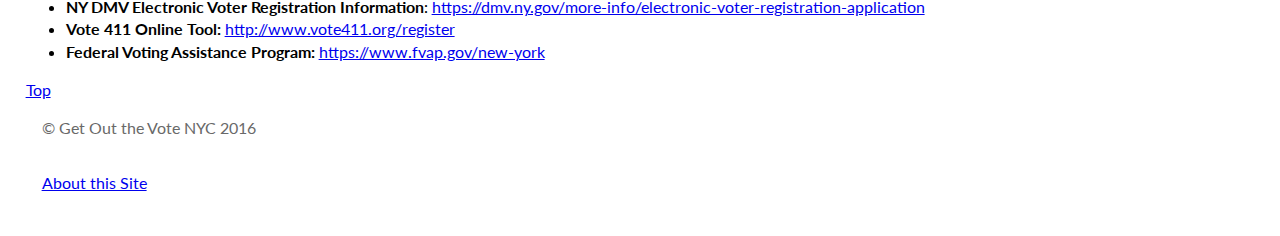
<file: register.html>
<!doctype html>
<html class="no-js" lang="en-us">

<head>
    <meta charset="utf-8">
    <meta http-equiv="x-ua-compatible" content="ie=edge">
    <title>Register</title>
    <meta name="viewport" content="width=device-width, initial-scale=1">


<!--    <link rel="stylesheet" href="css/normalized-reset.css">-->
    <link rel="stylesheet" href="css/style.css">
    <link href="https://fonts.googleapis.com/css?family=Lato" rel="stylesheet">
    <script src="js/vendor/modernizr2.8.3.min.js"></script>
</head>

<body>
    <!-- Add your site or application content here -->
    <div class="container">
        <header class="page-header cf">
            <div class="logo">
                <img src="logo.png" alt="placeholder logo">
            </div>

        </header>

        <!--    NAVIGATION-->
        <a id="top"></a>

        <div class="menu">
            <a href="#" id="menu_button">Menu</a>
        </div>

        <nav id="main_nav">
            <ul>
                <li><a href="index.html">Home</a></li>
                <li><a href="register.html">Register</a></li>
                <li><a href="election-day.html">Vote</a></li>
                <li><a href="candidates.html">Candidates</a></li>
                <li><a href="events.html">Events</a></li>
                <li><a href="resources.html">Resources</a></li>
            </ul>
        </nav>
        <!--end main_nav -->

        <h1 id="register-to-vote">Register to Vote</h1>
        <div id="boxwhite">

            <p>To be able to vote in the November 8, 2016 General Election you must be registered to vote. This page has information on how to register to vote in New York State. If you live in another state try using the League of Women Voters registration tool: <a href="http://www.vote411.org/register">http://www.vote411.org/register</a>.</p>

            <p><strong>DEADLINE:</strong> Friday, October 14, 2016. Your Voter Registration Form must be submitted to the NYS Board of Elections by October 14.</p>

        </div>

        <h3 id="changing-your-registration">Changing Your Registration</h3>
        <div id="boxwhite">

            <p>You also need to complete the Registration process outlined below if any of the following has changed:
                <br> * Your Address (since the last time you registered)
                <br> * Your Party Affiliation (changing from one political party to another)
                <br> * Your Name (since you last voted)</p>

        </div>


        <h3 id="eligibility">Eligibility</h3>

        <div id="boxwhite">
            <p>To register in New York State for the 2016 General Election you must meet the following criteria:</p>

            <ul>
                <li>be a United States citizen;</li>
                <li>be 18 years old by November 8;</li>
                <li>live at your present address in New York State at least 30 days before an election;</li>
                <li>not be in prison or on parole for a felony conviction;</li>
                <li>not be adjudged mentally incompetent by a court;</li>
                <li>not claim the right to vote elsewhere.</li>
            </ul>

            <p>The above qualifications were taken from the New York State Board of Elections web site: <a href="http://www.elections.ny.gov/VotingRegister.html">Click Here</a></p>

        </div>


        <h3 id="check-if-and-where-you-are-registered">Check If and Where You Are Registered</h3>
        <div id="boxwhite">

            <p>If you are not sure whether you are registered to vote follow this link and enter your information:
                <br>
                <a href="https://voterlookup.elections.state.ny.us/votersearch.aspx">Click Here</a></p>
        </div>


        <h2 id="how-to-register-to-vote">How to Register to Vote</h2>
        <div id="boxwhite">


            <p>In New York State there are three ways to register to vote:</p>

            <ol>
                <li>In-Person</li>
                <li>Mail-in</li>
                <li>Online</li>
            </ol>

        </div>

        <h3 id="option-1-in-person-registration">Option 1: In-Person Registration</h3>

        <div id="boxwhite">


            <h4 id="deadline">Deadline</h4>

            <p>You must submit your application by <strong>October 14, 2016</strong>. </p>

            <p><strong>Special Note:</strong> if you are honorably discharged from the US Military or you become a naturalized Citizen of the US after the October 14 deadline, then you may register at one of the Board of Elections offices (listed below) until October 29, 2016.</p>



            <h4 id="what-to-bring">What to Bring</h4>

            <ul>
                <li><strong>Identification.</strong> in order to verify your identity you need one of the following: driver’s license, non-diver ID, Social Security Number. If you don’t have one of those bring a valid photo ID (CUNY Student ID counts) and a document that shows your name and address (such as: paycheck, government check, utility bill, bank statement).</li>
                <li><strong>Blue or Black ink pen</strong> (not required but just in case)</li>
                <li><strong>The Voter Registration form</strong> (not required but just in case)</li>
            </ul>

            <p>The Voter Registration Form: <a href="http://www.elections.ny.gov/NYSBOE/download/voting/voteform.pdf">download here</a>. While these agencies should have the Voter Registration Form, if you can, bring your own just in case.</p>



            <h4 id="where-to-go">Where to Go</h4>

            <p>There are a number of official locations where you can walk in and register to vote:</p>

            <ul>
                <li><strong>Department of Motor Vehicles</strong>
                    <br> To find a DMV near you visit this page:
                    <a href="https://dmv.ny.gov/offices"></a><a href="https://dmv.ny.gov/offices">https://dmv.ny.gov/offices</a></p>
                </li>
                <li><strong>County Boards of Elections</strong>.
                    <br> Borough Board locations: <a href="http://www.elections.ny.gov:8080/plsql_browser/county_boards?county_in=New+York">Manhattan</a>, <a href="http://www.elections.ny.gov:8080/plsql_browser/county_boards?county_in=Kings">Brooklyn</a>, <a href="http://www.elections.ny.gov:8080/plsql_browser/county_boards?county_in=Queens">Queens</a>, <a href="http://www.elections.ny.gov:8080/plsql_browser/county_boards?county_in=Bronx">Bronx</a>, <a href="http://www.elections.ny.gov:8080/plsql_browser/county_boards?county_in=Richmond">Staten Island</a> View full <a href="http://www.elections.ny.gov/CountyBoards.html">NYS County Board Map</a></li>
                <br>

                <li><strong>NYS Agency Offices</strong>
                    <br> Through the National Voter Registration Act you may also register to vote when you use services at various state agencies. For a list visit this link:
                    <a href="http://www.elections.ny.gov/NVRA.html"></a><a href="http://www.elections.ny.gov/NVRA.html">http://www.elections.ny.gov/NVRA.html</a></li>



        </div>
        <h3 id="option-2-mail-in-registration">Option 2: Mail-in Registration</h3>
        <div id="boxwhite">

            <p>You may also mail in your registration form.</p>



            <h4 id="deadline-1">Deadline:</h4>

            <p>Your application form must be postmarked <strong>October 14, 2016</strong>. It must be received by the Board of Elections by <strong>October 19, 2016</strong></p>

            <h4 id="how-to-get-a-mail-in-application-form">How to Get a Mail-in Application Form</h4>

            <p>There are a number of ways to get your form:</p>

            <ul>
                <li><strong>Download and Print it:</strong>
                    <a href="http://www.elections.ny.gov/NYSBOE/download/voting/voteform.pdf"></a><a href="http://www.elections.ny.gov/NYSBOE/download/voting/voteform.pdf">Click Here</a></li>
                <li><strong>CUNY students, faculty and staff</strong> can get a postage paid form through their CUNYfirst account. <a href="http://www2.cuny.edu/about/administration/offices/government-relations/register-to-vote/">Click Here</a> for more information.</li>
                <li><strong>Call 1-800-FOR-VOTE</strong> (1-800-367-8682) and they will mail it to you</li>
                <li><strong>Request a form online</strong> and they will mail it to you:
                    <a href="http://www.elections.ny.gov/VoterRegFormRequest.html"></a><a href="http://www.elections.ny.gov/VoterRegFormRequest.html">Click Here</a></li>
                <li>You can also <strong>get one in person</strong> at the agencies listed above and then mail it in.</li>
                <li><strong>Members of the US Military and NY Residents living overseas</strong> can complete the following form and mail it to the Board of Elections:
                    <a href="https://www.fvap.gov/uploads/FVAP/Forms/fpca2013.pdf"></a><a href="https://www.fvap.gov/uploads/FVAP/Forms/fpca2013.pdf">Click Here</a>.
                    <br>
                     More information can be found here:
                    <a href="https://newyork.overseasvotefoundation.org/vote/home.htm"></a><a href="https://newyork.overseasvotefoundation.org/vote/home.htm">Click Here</a></li>
            </ul>



            <h4 id="where-to-mail-your-application">Where to Mail your Application</h4>

            <p>Mail in your completed form to the County Board of Elections in the county where you live.</p>

            <p><strong>New York County Board of Elections (Manhattan)</strong>
                <br> 200 Varick Street - 10th Floor
                <br> New York, NY 10014
                <br> Phone: 212-886-2100
                <br> Fax: 646-638-2047 </p>

            <p><strong>Bronx County Board of Elections (Bronx)</strong>
                <br> 1780 Grand Concourse-5th Floor
                <br> Bronx, NY 10457
                <br> Phone: 718-299-9017
                <br> Fax: 718-299-2140 </p>

            <p><strong>Queens County Board of Elections (Queens)</strong>
                <br> 118-35 Queens Boulevard
                <br> Forest Hills, NY 11375
                <br> Phone: 718-730-6730
                <br> Fax: 718-459-3384 </p>

            <p><strong>Kings County Board of Elections (Brooklyn)</strong>
                <br> 345 Adams Street - 4th Floor
                <br> Brooklyn, NY 11201
                <br> Phone: 718-797-8800
                <br> Fax: 718-246-5958 </p>

            <p><strong>Richmond County Board of Elections (Staten Island)</strong>
                <br> 1 Edgewater Plaza, 4th Floor
                <br> Staten Island, NY 10305
                <br> Phone: 718-876-0079
                <br> Fax: 718-876-0912 </p>

        </div>

        <h3 id="option-3-online-voter-registration">Option 3: Online Voter Registration</h3>
        <div id="boxwhite">



            <h4 id="eligibility-1">Eligibility:</h4>

            <p>You can only register online if you already have a NYS Driver License, Permit or Non-Driver ID. </p>



            <h4 id="deadline-1">Deadline:</h4>

            <p>You must submit your online application by <strong>October 14, 2016</strong>.</p>



            <h4 id="how-to-register-online">How to Register Online</h4>

            <p><strong>Option 1:</strong> Visit the following link and complete the form:
                <a href="https://voterreg.dmv.ny.gov/MotorVoter/"></a><a href="https://voterreg.dmv.ny.gov/MotorVoter/">https://voterreg.dmv.ny.gov/MotorVoter/</a></p>

            <p><strong>Option 2:</strong> You can also register through the MyDMV site by doing the following:</p>

            <ol>
                <li>Create a MyDMV account:
                    <a href="https://my.dmv.ny.gov/crm/?register=T"></a><a href="https://my.dmv.ny.gov/crm/?register=T">https://my.dmv.ny.gov/crm/?register=T</a></li>
                <li>Sign in to MyDMV:
                    <a href="https://dmv.ny.gov/mydmv/mydmv"></a><a href="https://dmv.ny.gov/mydmv/mydmv">https://dmv.ny.gov/mydmv/mydmv</a></li>
                <li>Click on Register to Vote and complete the form</li>
            </ol>

            <p>The DMV will then send your completed form to the County Board of Elections for approval and processing.</p>

        </div>



        <h3 id="student-voters">Student Voters</h3>
        <div id="boxwhite">

            <p>As a student you can register to vote either at the location of your college or at home. Register at the address you consider your primary legal residence. You can find out more at the <a href="https://www.brennancenter.org/analysis/student-voting-guide-new-york">Brennan Center’s Student Voting Guide for New York.</a></p>
        </div>
        <h3 id="homeless-voters">Homeless Voters</h3>
        <div id="boxwhite">

            <p>If you are homeless you can still register to vote. This PDF from the League of Women Voters has more detailed information:
                <a href="http://www.lwvny.org/advocacy/vote/RTVHomelessIndividuals.pdf"></a><a href="http://www.lwvny.org/advocacy/vote/RTVHomelessIndividuals.pdf">Click Here</a></p>
        </div>
        <h3 id="overseas-and-military-voters">Overseas and Military Voters</h3>
        <div id="boxwhite">

            <p>Information on how to register to vote and vote can be found on this web site:
                <a href="https://newyork.overseasvotefoundation.org/vote/home.htm"></a><a href="https://newyork.overseasvotefoundation.org/vote/home.htm">Click Here</a>. You will be able to request and submit a ballot here
                <a href="https://ny.secureballotusa.com/NY_loginSelection.action"></a><a href="https://ny.secureballotusa.com/NY_loginSelection.action">Click Here</a></p>


        </div>
        <h2 id="events">Events</h2>
        <div id="boxwhite">

            <ul>
                <li><strong>National Voter Registration Day,</strong> September 27, 2016
                    <a href="http://nationalvoterregistrationday.org/"></a><a href="http://nationalvoterregistrationday.org/">http://nationalvoterregistrationday.org/</a>. You can find local events on that web site or here at the <a href="http://www.nyccfb.info/media/advisories/national-effort-register-all-eligible-voters-nyc-votes-joins-partners-help-register">New York City Campaign Finance Board</a></li>
                <li><strong>Student Voter Registration Day,</strong> Thursday, October 6, 2016
                    <a href="http://www.nyccfb.info/nyc-votes/programs/svrd"></a><a href="http://www.nyccfb.info/nyc-votes/programs/svrd">http://www.nyccfb.info/nyc-votes/programs/svrd</a></li>
            </ul>


        </div>
        <h2 id="get-involved">Get Involved</h2>
        <div id="boxwhite">

            <ul>
                <li><strong>Volunteer Match:</strong> View their <a href="https://www.volunteermatch.org/search/?k=voter+registration&amp;searchOpps=&amp;v=false&amp;s=1&amp;o=relevance&amp;l=United+States&amp;r=country&amp;sk=&amp;specialGroupsData.groupSize=&amp;na=&amp;partner=&amp;usafc=#k=voter+registration&amp;v=false&amp;s=1&amp;o=relevance&amp;l=United+States&amp;r=country&amp;sk=&amp;specialGroupsData.groupSize=&amp;na=&amp;partner=&amp;usafc=">Voter Registration Opportunities</a></li>
                <li><strong>NYC Campaign Finance Board</strong> has volunteer opportunities. <a href="https://www.volunteermatch.org/search/org860076.jsp#opportunities_tab">View their listings</a>. You can attend one of their meetings, <a href="http://www.nyccfb.info/nyc-votes/vaac-meeting">info here</a>. Also if you are planning and event, <a href="http://www.nyccfb.info/nyc-votes/get-involved">they can help</a>.</li>
                <li><strong>Volunteer with Rock the Vote</strong>: <a href="http://www.rockthevote.com/get-involved">more info</a>. </li>
                <li><strong>NYPIRG Student Network</strong> (New York Public Interest Research Group) has job, volunteer and internship opportunities for students. <a href="http://www.nypirgstudents.org/network/">Complete this form </a>and select “Voter Mobilization &amp; Voting Rights” as one of the issues that interest you.</li>
            </ul>

        </div>

        <h2 id="resources">Resources</h2>

        <ul>
            <li><strong>New York State Voter Registration Form:</strong> this is the form that myst be recieved by the NY Board of Elections in one way or another:
                <a href="http://www.elections.ny.gov/NYSBOE/download/voting/voteform.pdf"></a><a href="http://www.elections.ny.gov/NYSBOE/download/voting/voteform.pdf">http://www.elections.ny.gov/NYSBOE/download/voting/voteform.pdf</a></li>
            <li><strong>New York State Voter Information Lookup</strong>:
                <a href="https://voterlookup.elections.state.ny.us/votersearch.aspx"></a><a href="https://voterlookup.elections.state.ny.us/votersearch.aspx">https://voterlookup.elections.state.ny.us/votersearch.aspx</a></li>
            <li><strong>New York State Board of Elections Registration Information</strong>:
                <a href="http://www.elections.ny.gov/VotingRegister.html"></a><a href="http://www.elections.ny.gov/VotingRegister.html">http://www.elections.ny.gov/VotingRegister.html</a></li>
            <li><strong>Overseas and Military Voters</strong>:
                <a href="https://newyork.overseasvotefoundation.org/vote/home.htm"></a><a href="https://newyork.overseasvotefoundation.org/vote/home.htm">https://newyork.overseasvotefoundation.org/vote/home.htm</a></li>
            <li><strong>CUNY Students, Faculty and Staff</strong>: you can contact your <a href="http://www2.cuny.edu/about/administration/offices/government-relations/register-to-vote/cuny-voter-registration-coordinators/">CUNY Voter Registration Coordinator</a> for more information.</li>
            <li><strong>New York State Board of Elections Voting Information</strong>:
                <a href="http://www.elections.ny.gov/VotingRegister.html"></a><a href="http://www.elections.ny.gov/VotingRegister.html">http://www.elections.ny.gov/VotingRegister.html</a></li>
            <li><strong>NY DMV Electronic Voter Registration Information</strong>:
                <a href="https://dmv.ny.gov/more-info/electronic-voter-registration-application"></a><a href="https://dmv.ny.gov/more-info/electronic-voter-registration-application">https://dmv.ny.gov/more-info/electronic-voter-registration-application</a></li>
            <li><strong>Vote 411 Online Tool:</strong>
                <a href="http://www.vote411.org/register"></a><a href="http://www.vote411.org/register">http://www.vote411.org/register</a></li>
            <li><strong>Federal Voting Assistance Program:</strong>
                <a href="https://www.fvap.gov/new-york"></a><a href="https://www.fvap.gov/new-york">https://www.fvap.gov/new-york</a></li>
        </ul>
        <!--    Example to go back to the top of the page-->
        <a href="#top">Top</a>
        <footer>
            <p class="copywrite">&copy; Get Out the Vote NYC 2016</p>
            <p class="about"><a href="about.html">About this Site</a>
            </p>
        </footer>
    </div>




    <!-- Make sure your content is done before this -->

    <!-- Load CDN version of jQuery. For other versions visit this page: https://code.jquery.com/jquery/ -->
    <script src="https://code.jquery.com/jquery-3.1.1.min.js" integrity="sha256-hVVnYaiADRTO2PzUGmuLJr8BLUSjGIZsDYGmIJLv2b8=" crossorigin="anonymous"></script>
    <!--    Load Local version if CDN is not working-->
    <script>
        window.jQuery || document.write('<script src="js/vendor/jquery-3.1.1.min.js"><\/script>')
    </script>

    <!--   Your jQuery and other JavaScript can go here in this script element. -->
    <script>
        jQuery(document).ready(function ($) {
            // Your jQuery code here, using $ to refer to jQuery.
        });
        $('#menu_button').click(function (evt) {
            console.log('evt', evt);
            evt.preventDefault();
            $('#main_nav').slideToggle();
        }); //end menu_button


        //this code taken from Sebastien on Stackoverflow: http://stackoverflow.com/questions/6461300/triggering-jquery-with-css-media-queries
        //it's been rearranged slightly
        //leave the lines below and then write your code in the doneResizing function below
        doneResizing();
        var id;
        $(window).resize(function () {
            clearTimeout(id);
            id = setTimeout(doneResizing, 0);
        });

        function doneResizing() {
            //this code requires that you have Modernizr included BEFORE this file. Here is modernizr: http://modernizr.com/
            //the trick with min-width media queries is that you need to start from your largest and go down. In the else at the end you can write  js for any size below your smallest min-width.

            if (Modernizr.mq('screen and (min-width:45em)')) {
                $('#main_nav').show(); //make sure it is showing at larger sizes
            } else {
                //Your code goes here for screens below 45em in this example.
                $('#main_nav').hide(); //make sure hiding at smaller sizes
            }
        } //end doneResizing
    </script>
</body>

</html>
</file>
<file: css/style.css>
/* They styles in the following are similar to the effect of a reset but have be separated out so that it is easier to add default styles.  These are suggested styles that the designer should change and add to set the typography

Much of this is modified from two original sources
HTML 5 Doctor Reset: http://html5doctor.com/html-5-reset-stylesheet/
This is in the public domain. It has been modified to remove things redundant with Normalize and separate out styles that may need to be styled separately.

Normalize.css: git.io/normalize
The version modified is: normalize.css v3.0.1 | MIT License
A few pieces of normalize.css that more directly affected typographic choices (such as font-family) were moved here so normalize.css could be more or less left alone.
*/
/* RESPONSIVE PREPARATION
   ====================================================================
   Use these "as is"
*/
/*The following 7 lines are from Paul Irish and apply a border-box model.
See this page for more info: http://www.paulirish.com/2012/box-sizing-border-box-ftw/ */
/* apply a natural box layout model to all elements, but allowing components to change */
/* line 19, C:/Users/chann/Desktop/SCHOOL/MMP240/election-project/sass/style.scss */
img,
video {
  width: auto;
  height: auto;
  max-width: 100%;
}

/* Embedded Video Styles

    These can be used to help add embedded video content, like YouTube videos, to your page. These styles require you set up your HTML in a specific way. See this CodePen for an example of it in use: http://codepen.io/profstein/pen/mArLRj
*/
/* line 30, C:/Users/chann/Desktop/SCHOOL/MMP240/election-project/sass/style.scss */
.videoWrapper {
  position: relative;
  padding-bottom: 56.25%;
  /* 16:9 */
  padding-top: 25px;
  height: 0;
}

/* line 38, C:/Users/chann/Desktop/SCHOOL/MMP240/election-project/sass/style.scss */
.videoWrapper.ratio-16-9 {
  padding-bottom: 56.25%;
  /* 16:9 aspect ratio video */
}

/* line 43, C:/Users/chann/Desktop/SCHOOL/MMP240/election-project/sass/style.scss */
.videoWrapper.ratio-4-3 {
  padding-bottom: 75%;
  /* 4:3 aspect ratio video */
}

/* line 48, C:/Users/chann/Desktop/SCHOOL/MMP240/election-project/sass/style.scss */
.videoWrapper iframe {
  position: absolute;
  top: 0;
  left: 0;
  width: 100%;
  height: 100%;
}

/* ==========================================================================
   Base Typographic Styles
   ==========================================================================

    The following typographic styles are meant to be changed. They are set so that you know what to style, but don't tell you how to style them. For example all of the headings are set to the same font-size and line-height. That should be changed.

*/
/* Default Typography
   ====================================================================
   !! CHANGE FROM HERE DOWN to suit the needs of your site
   You can use a resource like http://type-scale.com/ to help you choose font-size
*/
/*
Set a default font-family, font-size and line-height in the html
This will set the default for the entire site.
*/
/* line 72, C:/Users/chann/Desktop/SCHOOL/MMP240/election-project/sass/style.scss */
html {
  font-size: 100%;
  font-family: 'Lato', sans-serif;
  font-size: 1em;
  line-height: 1.4;
  /* usually something between 1.3 and 1.6 is most readable without feeling too far apart */
}

/*Usually at least a bottom margin is given to separate paragraphs. font-size and font-family are inherited from body*/
/* line 81, C:/Users/chann/Desktop/SCHOOL/MMP240/election-project/sass/style.scss */
p {
  margin: 0 0 0 0;
  color: dimgray;
}

/*Set a default font-family for the headings*/
/* line 87, C:/Users/chann/Desktop/SCHOOL/MMP240/election-project/sass/style.scss */
h1,
h2,
h3,
h4,
h5,
h6 {
  font-family: 'Lato', sans-serif;
  text-align: center;
}

/*
Set the font-size of each heading individually
When you set the font-size also set the line-height.
You may also want to set the top and bottom margins and padding
*/
/* line 102, C:/Users/chann/Desktop/SCHOOL/MMP240/election-project/sass/style.scss */
h1 {
  font-size: 2em;
  line-height: 2;
  margin: 0;
  padding: 0;
}

/* line 109, C:/Users/chann/Desktop/SCHOOL/MMP240/election-project/sass/style.scss */
h2 {
  font-size: 1.5em;
  line-height: 1.2;
  margin: 0;
  padding: 0;
}

/* line 116, C:/Users/chann/Desktop/SCHOOL/MMP240/election-project/sass/style.scss */
h3 {
  font-size: 1.2em;
  line-height: 1.2;
  margin: 0;
  padding: 1em;
  text-decoration: underline;
}

/* line 124, C:/Users/chann/Desktop/SCHOOL/MMP240/election-project/sass/style.scss */
h4 {
  font-size: 1em;
  line-height: 1.2;
  margin: 0;
  padding: 0;
  text-decoration: underline;
}

/* line 132, C:/Users/chann/Desktop/SCHOOL/MMP240/election-project/sass/style.scss */
h5 {
  font-size: 0.8em;
  line-height: 1.2;
  margin: 0;
  padding: 0;
}

/*Other relatively common elements to style. Uncomment and change to your liking*/
/*These are used to display text like pre-formatted text and code samples*/
/* line 141, C:/Users/chann/Desktop/SCHOOL/MMP240/election-project/sass/style.scss */
pre,
code,
kbd,
samp {
  font-family: monospace, monospace;
  font-size: 1em;
  line-height: 1.15;
  margin: 0;
  padding: 0;
}

/* Forms
   ========================================================================== */
/**
 * Set the font styles related to forms
 */
/* line 157, C:/Users/chann/Desktop/SCHOOL/MMP240/election-project/sass/style.scss */
button,
input,
optgroup,
select,
textarea {
  font-family: 'Lato', sans-serif;
  font-size: 100%;
  line-height: 1.15;
  margin: 0;
}

/* ============================
* Clearfix
* Modified from: http://nicolasgallagher.com/micro-clearfix-hack/
* If you already have a clearfix then you can ignore this.
* =============================*/
/**
 * For modern browsers
 * 1. The space content is one way to avoid an Opera bug when the
 *    contenteditable attribute is included anywhere else in the document.
 *    Otherwise it causes space to appear at the top and bottom of elements
 *    that are clearfixed.
 * 2. The use of `table` rather than `block` is only necessary if using
 *    `:before` to contain the top-margins of child elements.
 */
/* line 182, C:/Users/chann/Desktop/SCHOOL/MMP240/election-project/sass/style.scss */
.cf:before,
.cf:after {
  content: " ";
  /* 1 */
  display: table;
  /* 2 */
}

/* line 190, C:/Users/chann/Desktop/SCHOOL/MMP240/election-project/sass/style.scss */
.cf:after {
  clear: both;
}

/**
 * For IE 6/7 only
 * Include this rule to trigger hasLayout and contain floats.
 */
/* line 198, C:/Users/chann/Desktop/SCHOOL/MMP240/election-project/sass/style.scss */
.cf {
  *zoom: 1;
}

/* ============================
* NAVIGATION
* Modified from: http://webdesign.tutsplus.com/tutorials/htmlcss-tutorials/a-simple-responsive-mobile-first-navigation/
* =============================*/
/* line 206, C:/Users/chann/Desktop/SCHOOL/MMP240/election-project/sass/style.scss */
#main_nav {
  clear: both;
  display: none;
  width: 100%;
  display: block;
  background-color: #FF3232;
}

/* line 214, C:/Users/chann/Desktop/SCHOOL/MMP240/election-project/sass/style.scss */
#main_nav ul {
  list-style: none;
  line-height: 1;
  margin: 0;
  padding: 0;
  background-color: white;
  width: 100%;
  display: block;
  background-color: #FF3232;
}

/* line 225, C:/Users/chann/Desktop/SCHOOL/MMP240/election-project/sass/style.scss */
#main_nav li a {
  display: block;
  color: #fff;
  background-color: #FF3232;
  text-transform: uppercase;
  padding: 0.625em;
  /* 10px in ems is 10/16 */
  text-decoration: none;
  border-bottom: 1px solid #eee;
  font-weight: 900;
}

/* line 237, C:/Users/chann/Desktop/SCHOOL/MMP240/election-project/sass/style.scss */
#main_nav li a:hover {
  color: #FF3232;
  background-color: #fff;
}

/* line 242, C:/Users/chann/Desktop/SCHOOL/MMP240/election-project/sass/style.scss */
#main_nav li a:active {
  color: #3232FF;
  background-color: #FF3232;
}

/* menu button */
/* line 248, C:/Users/chann/Desktop/SCHOOL/MMP240/election-project/sass/style.scss */
.menu {
  margin-top: 1em;
  margin-bottom: 1em;
  padding: 1em;
}

/* line 254, C:/Users/chann/Desktop/SCHOOL/MMP240/election-project/sass/style.scss */
.menu a {
  padding: 0.5em 0.625em;
  /*10/16 */
  background-color: #3232FF;
  border-radius: 5px;
  color: #fff;
  text-decoration: none;
}

/* line 263, C:/Users/chann/Desktop/SCHOOL/MMP240/election-project/sass/style.scss */
.menu a:hover {
  color: #fff;
  background-color: #3232FF;
}

/* ==========================
*  Media Queries for Main Nav
*  ========================== */
/* these don't have to be separate. We did so for two reasons:
1. Easy to copy and paste this into new design
2. Depending on your site you may need separate break points for the nav. You may want to see what width is needed to fit your nav horizontally without breaking and use that as the breakpoint.
It should also be noted that there is only one media query because this CSS moves the nav to the top where it can stay for all of the other sizes.
*/
/* 45em is about 720px depending on the base font-size */
@media only screen and (min-width: 45em) {
  /* hide the menu button */
  /* line 279, C:/Users/chann/Desktop/SCHOOL/MMP240/election-project/sass/style.scss */
  .menu {
    display: none;
  }
  /* line 282, C:/Users/chann/Desktop/SCHOOL/MMP240/election-project/sass/style.scss */
  #main_nav {
    /* move main_nav to top of the screen */
    position: absolute;
    top: 0;
    left: 0;
    /* other main nav styling */
    width: 100%;
    display: block;
    overflow: hidden;
    background-color: #FF3232;
  }
  /* line 293, C:/Users/chann/Desktop/SCHOOL/MMP240/election-project/sass/style.scss */
  #main_nav li {
    display: inline;
    line-height: 1em;
  }
  /* line 297, C:/Users/chann/Desktop/SCHOOL/MMP240/election-project/sass/style.scss */
  #main_nav li a {
    float: left;
    padding: 0.9375em;
    /* 10/16  and  15/16 */
    border-bottom: none;
  }
  /* line 303, C:/Users/chann/Desktop/SCHOOL/MMP240/election-project/sass/style.scss */
  #main_nav li a.top {
    display: none;
  }
  /* move the rest of the page down accordingly */
  /* line 307, C:/Users/chann/Desktop/SCHOOL/MMP240/election-project/sass/style.scss */
  .container {
    margin-top: 4em;
    /* adjust depending on the height of your nav */
  }
}

/* ==========================================================================
   Add your custom styles here
   ========================================================================== */
/* line 316, C:/Users/chann/Desktop/SCHOOL/MMP240/election-project/sass/style.scss */
.main-content {
  width: 100%;
  padding: 0px;
}

/* line 321, C:/Users/chann/Desktop/SCHOOL/MMP240/election-project/sass/style.scss */
body {
  font-size: 1em;
  font-family: 'Lato', sans-serif;
  margin: 2%;
}

/* line 327, C:/Users/chann/Desktop/SCHOOL/MMP240/election-project/sass/style.scss */
header {
  margin: 0 auto;
  text-align: center;
  width: 100%;
}

/* line 333, C:/Users/chann/Desktop/SCHOOL/MMP240/election-project/sass/style.scss */
p {
  padding: 1em;
}

/* line 337, C:/Users/chann/Desktop/SCHOOL/MMP240/election-project/sass/style.scss */
li {
  margin: 0 auto;
  width: 100%;
}

/* line 342, C:/Users/chann/Desktop/SCHOOL/MMP240/election-project/sass/style.scss */
p {
  align-content: center;
}

/* line 346, C:/Users/chann/Desktop/SCHOOL/MMP240/election-project/sass/style.scss */
#boxwhite {
  border: 2px solid red;
  border-radius: 30px;
}

/* line 351, C:/Users/chann/Desktop/SCHOOL/MMP240/election-project/sass/style.scss */
.candidate-list {
  list-style: none;
  margin: 0;
  padding-bottom: 1em;
  width: 84%;
  align-content: center;
}

/* line 359, C:/Users/chann/Desktop/SCHOOL/MMP240/election-project/sass/style.scss */
.candidate-img {
  border-radius: 50%;
}

/* line 363, C:/Users/chann/Desktop/SCHOOL/MMP240/election-project/sass/style.scss */
.myButton {
  text-decoration: none;
  margin: 0;
  text-align: center;
  background-color: #fe1a00;
  border-radius: 25px;
  display: inline-block;
  color: #ffffff;
  font-family: 'Lato', sans-serif;
  font-size: 20px;
  font-weight: bold;
  height: 70px;
  width: 100%;
  text-align: center;
  line-height: 65px;
  align-content: center;
  border-style: solid;
  border-color: white;
}

/* line 383, C:/Users/chann/Desktop/SCHOOL/MMP240/election-project/sass/style.scss */
.myButton:hover {
  background-color: #ce0100;
}

/* line 387, C:/Users/chann/Desktop/SCHOOL/MMP240/election-project/sass/style.scss */
.myButton:active {
  position: relative;
  top: 1px;
}

/* line 392, C:/Users/chann/Desktop/SCHOOL/MMP240/election-project/sass/style.scss */
a:link {
  /* These are technically the same, but use both */
  overflow-wrap: break-word;
  word-wrap: break-word;
  -ms-word-break: break-all;
  /* This is the dangerous one in WebKit, as it breaks things wherever */
  word-break: break-all;
  /* Instead use this non-standard one: */
  word-break: break-word;
  /* Adds a hyphen where the word breaks, if supported (No Blink) */
  -ms-hyphens: auto;
  -moz-hyphens: auto;
  -webkit-hyphens: auto;
  hyphens: auto;
}

/* line 408, C:/Users/chann/Desktop/SCHOOL/MMP240/election-project/sass/style.scss */
.googleCalendar {
  position: relative;
  height: 0;
  width: 100%;
  padding-bottom: 100%;
}

/* line 415, C:/Users/chann/Desktop/SCHOOL/MMP240/election-project/sass/style.scss */
.googleCalendar iframe {
  position: absolute;
  top: 0;
  left: 0;
  width: 100%;
  height: 100%;
}

/*# sourceMappingURL=../css/style.map */
</file>
